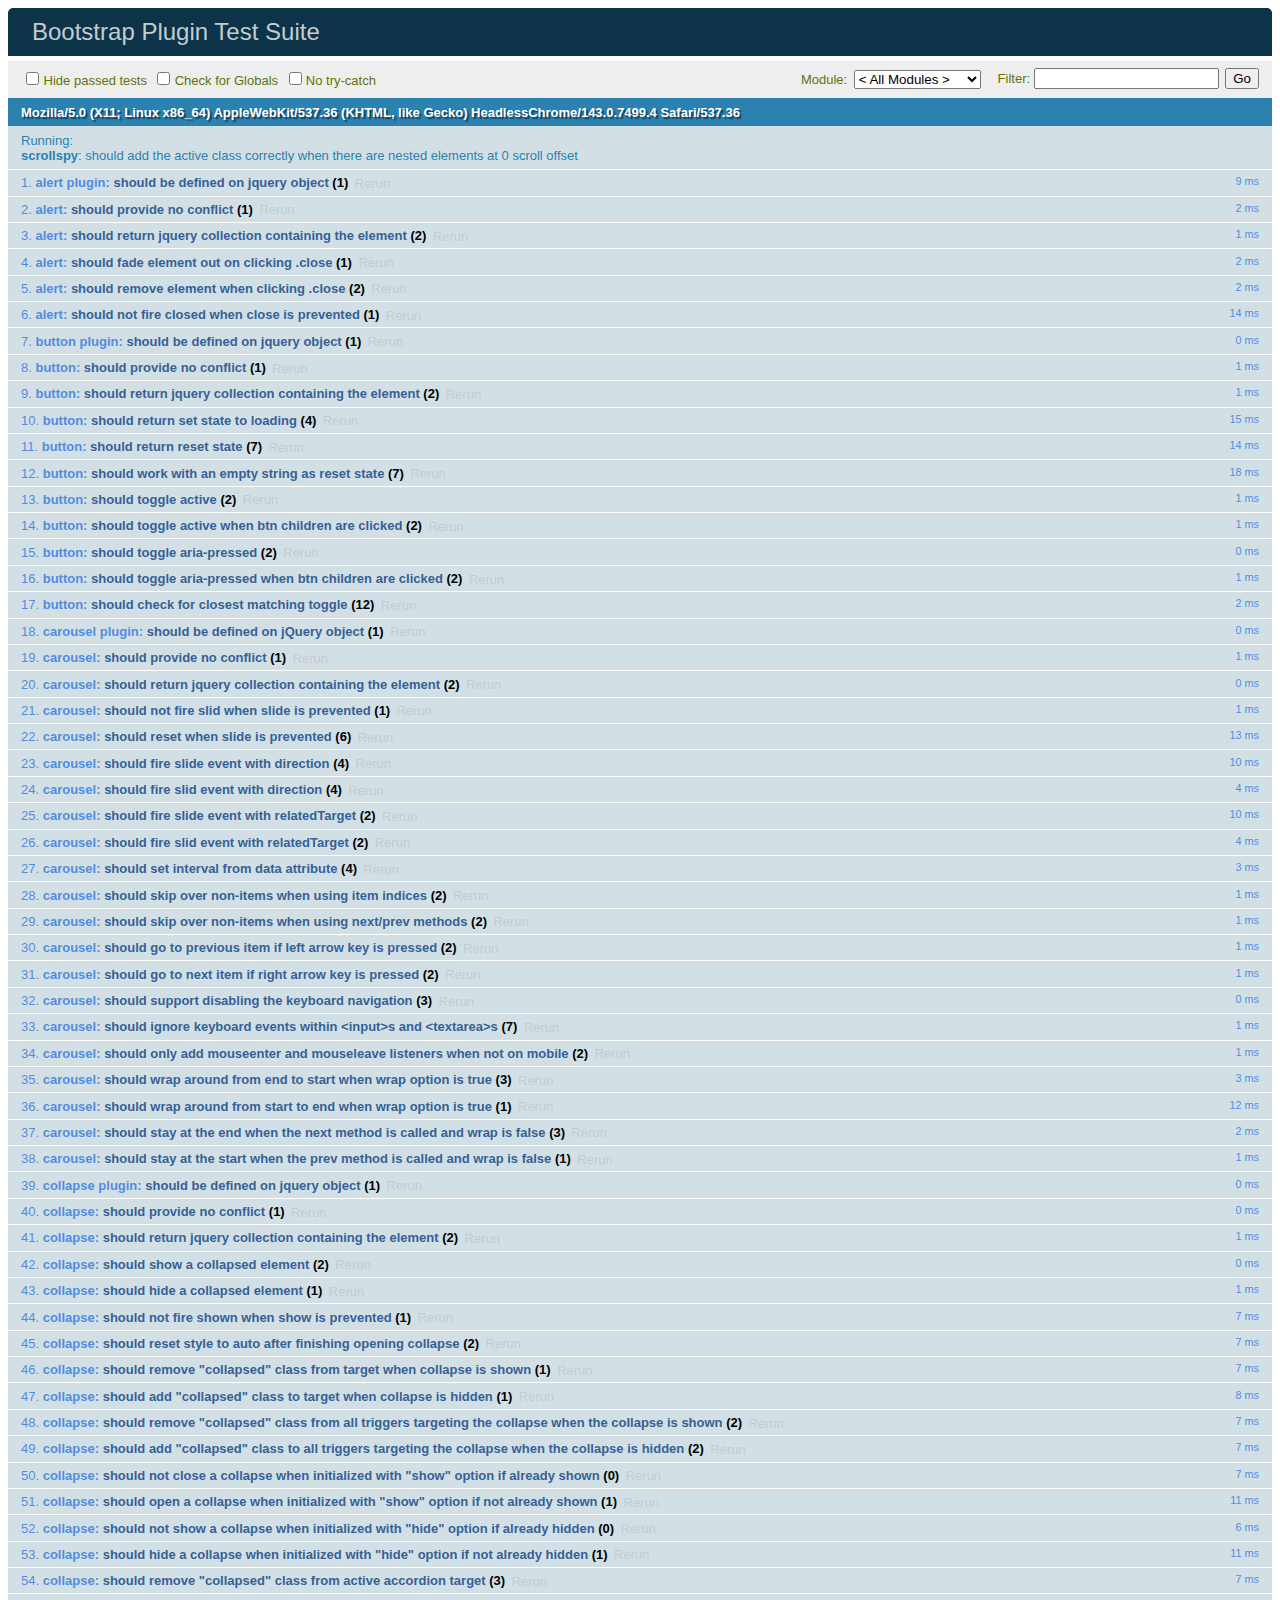
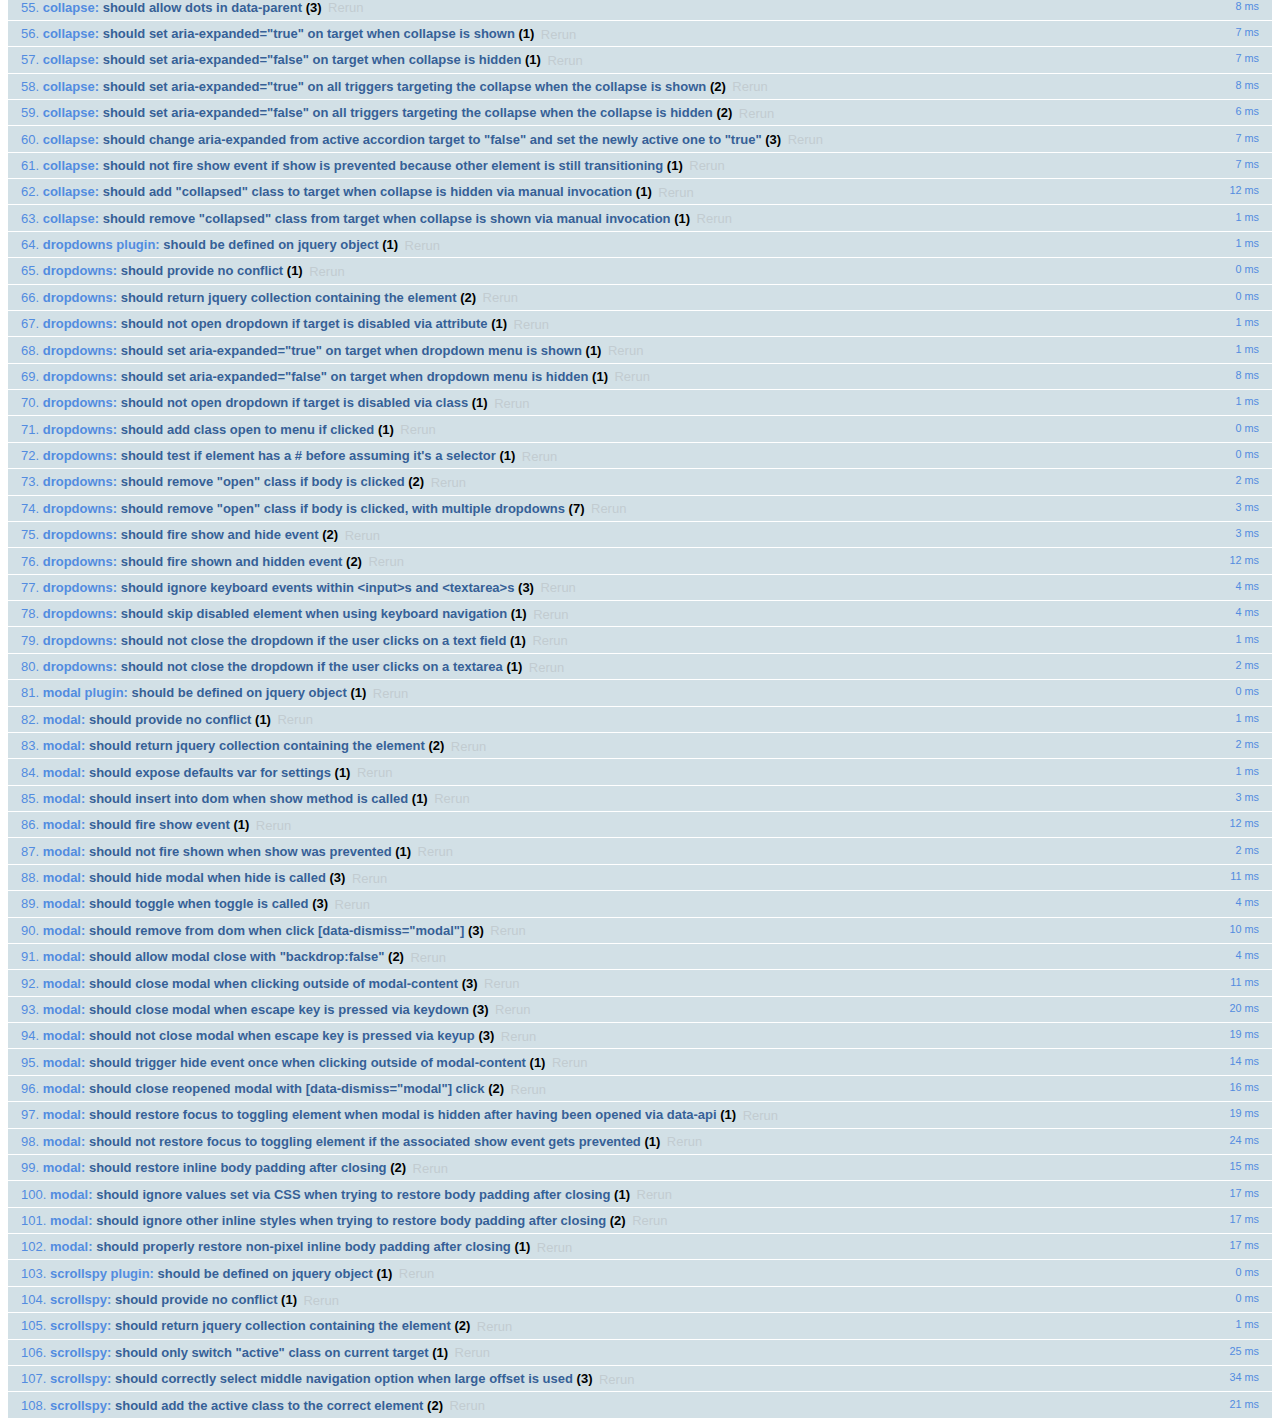
<file: bootstrap-3.3.5/js/tests/index.html>
<!DOCTYPE html>
<html>
  <head>
    <meta charset="utf-8">
    <title>Bootstrap Plugin Test Suite</title>
    <meta name="viewport" content="width=device-width, initial-scale=1">

    <!-- jQuery -->
    <script src="vendor/jquery.min.js"></script>
    <script>
      // Disable jQuery event aliases to ensure we don't accidentally use any of them
      (function () {
        var eventAliases = [
          'blur',
          'focus',
          'focusin',
          'focusout',
          'load',
          'resize',
          'scroll',
          'unload',
          'click',
          'dblclick',
          'mousedown',
          'mouseup',
          'mousemove',
          'mouseover',
          'mouseout',
          'mouseenter',
          'mouseleave',
          'change',
          'select',
          'submit',
          'keydown',
          'keypress',
          'keyup',
          'error',
          'contextmenu',
          'hover',
          'bind',
          'unbind',
          'delegate',
          'undelegate'
        ]
        for (var i = 0; i < eventAliases.length; i++) {
          $.fn[eventAliases[i]] = undefined
        }
      })()
    </script>

    <!-- QUnit -->
    <link rel="stylesheet" href="vendor/qunit.css" media="screen">
    <script src="vendor/qunit.js"></script>
    <script>
      // See https://github.com/axemclion/grunt-saucelabs#test-result-details-with-qunit
      var log = []
      // Require assert.expect in each test.
      QUnit.config.requireExpects = true
      QUnit.done(function (testResults) {
        var tests = []
        for (var i = 0, len = log.length; i < len; i++) {
          var details = log[i]
          tests.push({
            name: details.name,
            result: details.result,
            expected: details.expected,
            actual: details.actual,
            source: details.source
          })
        }
        testResults.tests = tests

        window.global_test_results = testResults
      })

      QUnit.testStart(function (testDetails) {
        $(window).scrollTop(0)
        QUnit.log(function (details) {
          if (!details.result) {
            details.name = testDetails.name
            log.push(details)
          }
        })
      })

      // Cleanup
      QUnit.testDone(function () {
        $('#qunit-fixture').empty()
        $('#modal-test, .modal-backdrop').remove()
      })

      // Display fixture on-screen on iOS to avoid false positives
      if (/iPhone|iPad|iPod/.test(navigator.userAgent)) {
        QUnit.begin(function() {
          $('#qunit-fixture').css({ top: 0, left: 0 })
        })

        QUnit.done(function () {
          $('#qunit-fixture').css({ top: '', left: '' })
        })
      }

      // Disable deprecated global QUnit method aliases in preparation for QUnit v2
      (function () {
        var methodNames = [
          'async',
          'asyncTest',
          'deepEqual',
          'equal',
          'expect',
          'module',
          'notDeepEqual',
          'notEqual',
          'notPropEqual',
          'notStrictEqual',
          'ok',
          'propEqual',
          'push',
          'start',
          'stop',
          'strictEqual',
          'test',
          'throws'
        ];
        for (var i = 0; i < methodNames.length; i++) {
          var methodName = methodNames[i];
          window[methodName] = undefined;
        }
      })();
    </script>

    <!-- Plugin sources -->
    <script>$.support.transition = false</script>
    <script src="../../js/alert.js"></script>
    <script src="../../js/button.js"></script>
    <script src="../../js/carousel.js"></script>
    <script src="../../js/collapse.js"></script>
    <script src="../../js/dropdown.js"></script>
    <script src="../../js/modal.js"></script>
    <script src="../../js/scrollspy.js"></script>
    <script src="../../js/tab.js"></script>
    <script src="../../js/tooltip.js"></script>
    <script src="../../js/popover.js"></script>
    <script src="../../js/affix.js"></script>

    <!-- Unit tests -->
    <script src="unit/alert.js"></script>
    <script src="unit/button.js"></script>
    <script src="unit/carousel.js"></script>
    <script src="unit/collapse.js"></script>
    <script src="unit/dropdown.js"></script>
    <script src="unit/modal.js"></script>
    <script src="unit/scrollspy.js"></script>
    <script src="unit/tab.js"></script>
    <script src="unit/tooltip.js"></script>
    <script src="unit/popover.js"></script>
    <script src="unit/affix.js"></script>

  </head>
  <body>
    <div id="qunit-container">
      <div id="qunit"></div>
      <div id="qunit-fixture"></div>
    </div>
  </body>
</html>
</file>
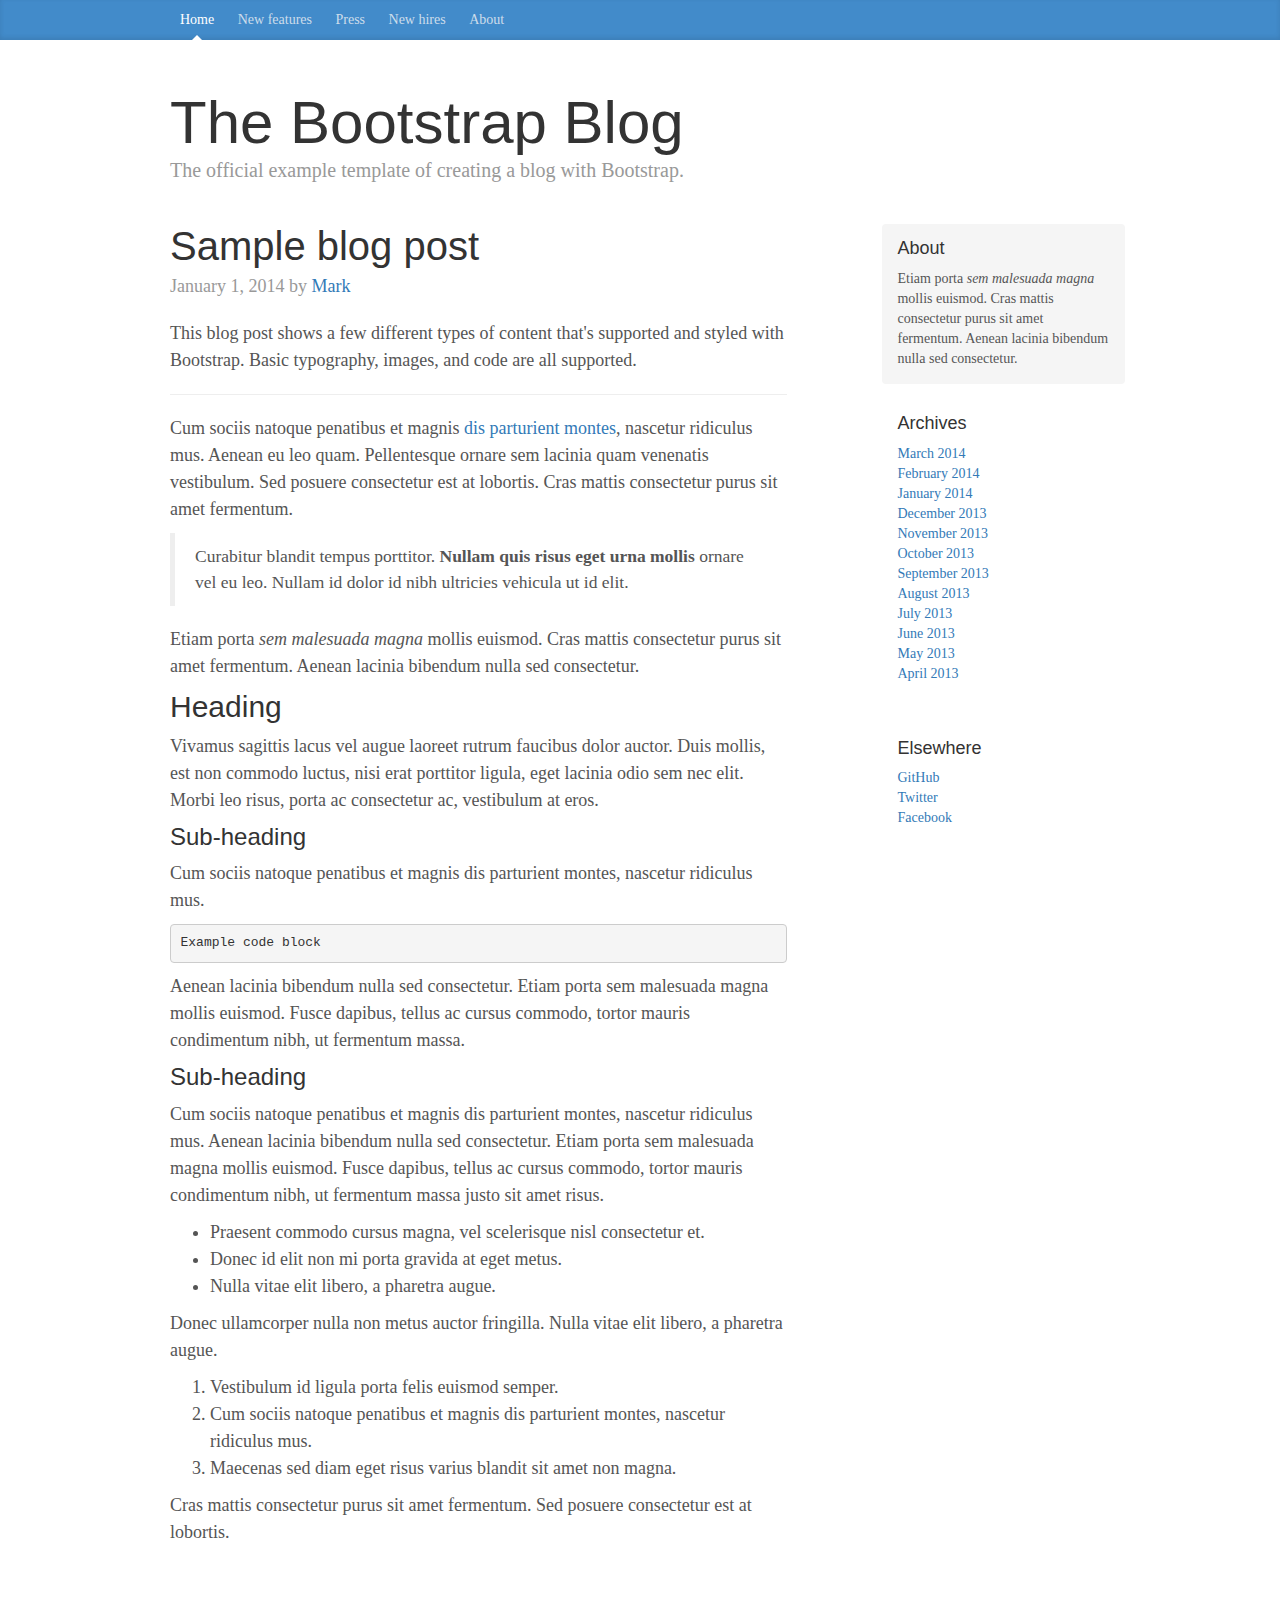
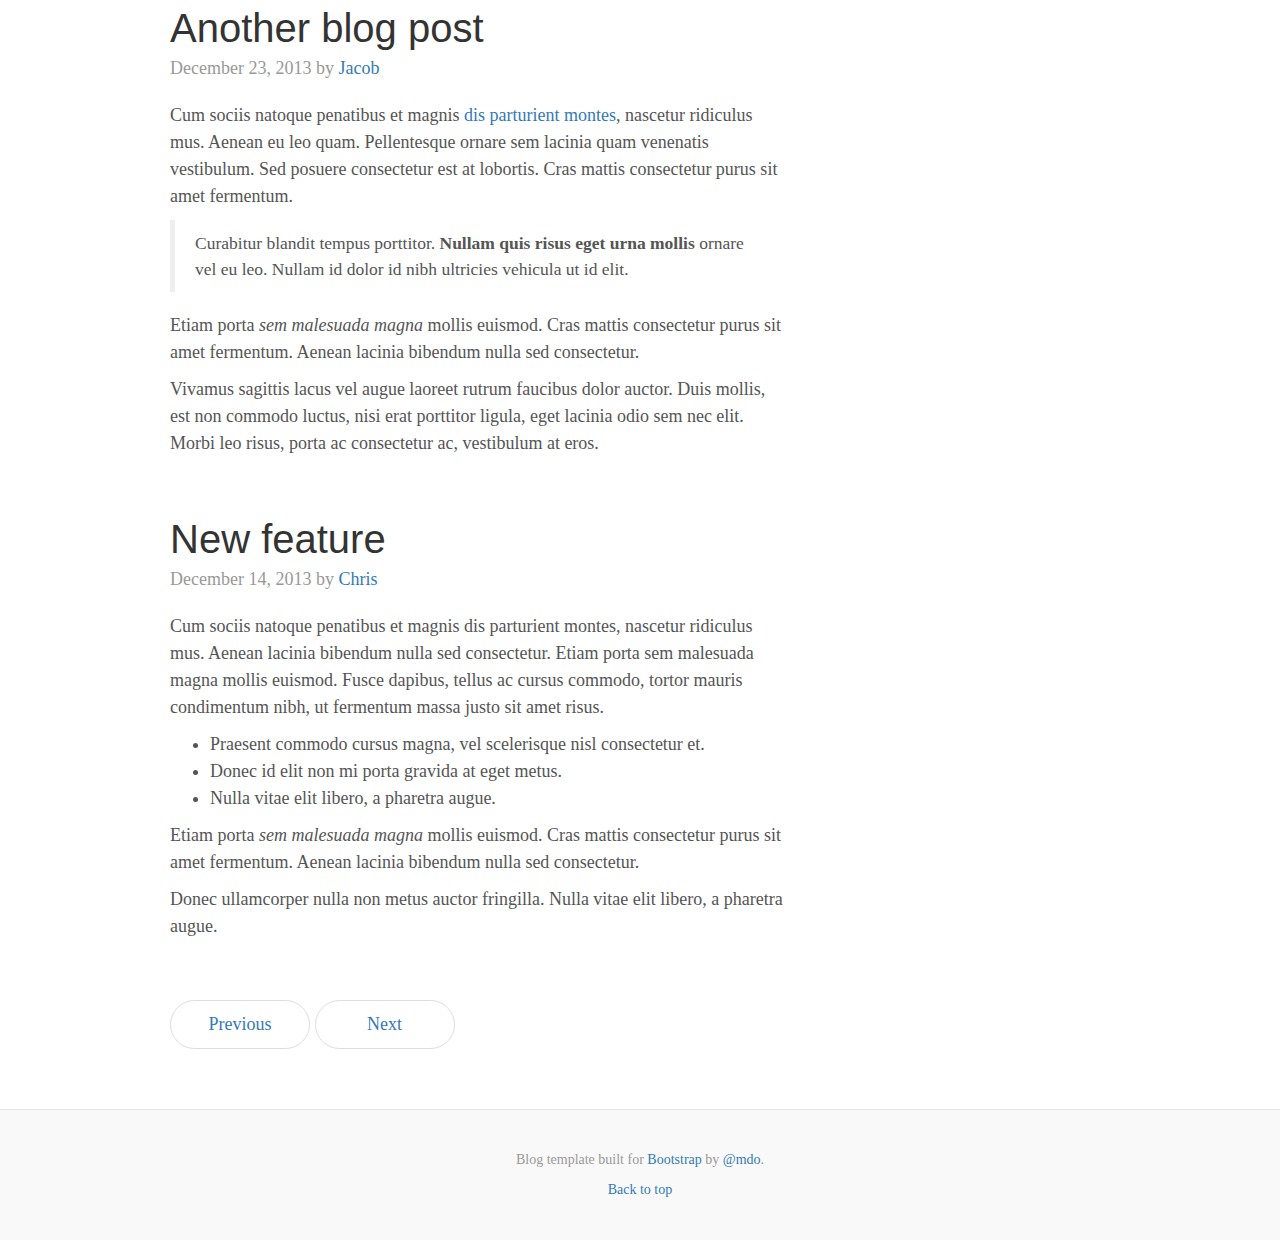
<file: bootstrap-3.3.5/docs/examples/blog/index.html>
<!DOCTYPE html>
<html lang="en">
  <head>
    <meta charset="utf-8">
    <meta http-equiv="X-UA-Compatible" content="IE=edge">
    <meta name="viewport" content="width=device-width, initial-scale=1">
    <!-- The above 3 meta tags *must* come first in the head; any other head content must come *after* these tags -->
    <meta name="description" content="">
    <meta name="author" content="">
    <link rel="icon" href="../../favicon.ico">

    <title>Blog Template for Bootstrap</title>

    <!-- Bootstrap core CSS -->
    <link href="../../dist/css/bootstrap.min.css" rel="stylesheet">

    <!-- Custom styles for this template -->
    <link href="blog.css" rel="stylesheet">

    <!-- Just for debugging purposes. Don't actually copy these 2 lines! -->
    <!--[if lt IE 9]><script src="../../assets/js/ie8-responsive-file-warning.js"></script><![endif]-->
    <script src="../../assets/js/ie-emulation-modes-warning.js"></script>

    <!-- HTML5 shim and Respond.js for IE8 support of HTML5 elements and media queries -->
    <!--[if lt IE 9]>
      <script src="https://oss.maxcdn.com/html5shiv/3.7.2/html5shiv.min.js"></script>
      <script src="https://oss.maxcdn.com/respond/1.4.2/respond.min.js"></script>
    <![endif]-->
  </head>

  <body>

    <div class="blog-masthead">
      <div class="container">
        <nav class="blog-nav">
          <a class="blog-nav-item active" href="#">Home</a>
          <a class="blog-nav-item" href="#">New features</a>
          <a class="blog-nav-item" href="#">Press</a>
          <a class="blog-nav-item" href="#">New hires</a>
          <a class="blog-nav-item" href="#">About</a>
        </nav>
      </div>
    </div>

    <div class="container">

      <div class="blog-header">
        <h1 class="blog-title">The Bootstrap Blog</h1>
        <p class="lead blog-description">The official example template of creating a blog with Bootstrap.</p>
      </div>

      <div class="row">

        <div class="col-sm-8 blog-main">

          <div class="blog-post">
            <h2 class="blog-post-title">Sample blog post</h2>
            <p class="blog-post-meta">January 1, 2014 by <a href="#">Mark</a></p>

            <p>This blog post shows a few different types of content that's supported and styled with Bootstrap. Basic typography, images, and code are all supported.</p>
            <hr>
            <p>Cum sociis natoque penatibus et magnis <a href="#">dis parturient montes</a>, nascetur ridiculus mus. Aenean eu leo quam. Pellentesque ornare sem lacinia quam venenatis vestibulum. Sed posuere consectetur est at lobortis. Cras mattis consectetur purus sit amet fermentum.</p>
            <blockquote>
              <p>Curabitur blandit tempus porttitor. <strong>Nullam quis risus eget urna mollis</strong> ornare vel eu leo. Nullam id dolor id nibh ultricies vehicula ut id elit.</p>
            </blockquote>
            <p>Etiam porta <em>sem malesuada magna</em> mollis euismod. Cras mattis consectetur purus sit amet fermentum. Aenean lacinia bibendum nulla sed consectetur.</p>
            <h2>Heading</h2>
            <p>Vivamus sagittis lacus vel augue laoreet rutrum faucibus dolor auctor. Duis mollis, est non commodo luctus, nisi erat porttitor ligula, eget lacinia odio sem nec elit. Morbi leo risus, porta ac consectetur ac, vestibulum at eros.</p>
            <h3>Sub-heading</h3>
            <p>Cum sociis natoque penatibus et magnis dis parturient montes, nascetur ridiculus mus.</p>
            <pre><code>Example code block</code></pre>
            <p>Aenean lacinia bibendum nulla sed consectetur. Etiam porta sem malesuada magna mollis euismod. Fusce dapibus, tellus ac cursus commodo, tortor mauris condimentum nibh, ut fermentum massa.</p>
            <h3>Sub-heading</h3>
            <p>Cum sociis natoque penatibus et magnis dis parturient montes, nascetur ridiculus mus. Aenean lacinia bibendum nulla sed consectetur. Etiam porta sem malesuada magna mollis euismod. Fusce dapibus, tellus ac cursus commodo, tortor mauris condimentum nibh, ut fermentum massa justo sit amet risus.</p>
            <ul>
              <li>Praesent commodo cursus magna, vel scelerisque nisl consectetur et.</li>
              <li>Donec id elit non mi porta gravida at eget metus.</li>
              <li>Nulla vitae elit libero, a pharetra augue.</li>
            </ul>
            <p>Donec ullamcorper nulla non metus auctor fringilla. Nulla vitae elit libero, a pharetra augue.</p>
            <ol>
              <li>Vestibulum id ligula porta felis euismod semper.</li>
              <li>Cum sociis natoque penatibus et magnis dis parturient montes, nascetur ridiculus mus.</li>
              <li>Maecenas sed diam eget risus varius blandit sit amet non magna.</li>
            </ol>
            <p>Cras mattis consectetur purus sit amet fermentum. Sed posuere consectetur est at lobortis.</p>
          </div><!-- /.blog-post -->

          <div class="blog-post">
            <h2 class="blog-post-title">Another blog post</h2>
            <p class="blog-post-meta">December 23, 2013 by <a href="#">Jacob</a></p>

            <p>Cum sociis natoque penatibus et magnis <a href="#">dis parturient montes</a>, nascetur ridiculus mus. Aenean eu leo quam. Pellentesque ornare sem lacinia quam venenatis vestibulum. Sed posuere consectetur est at lobortis. Cras mattis consectetur purus sit amet fermentum.</p>
            <blockquote>
              <p>Curabitur blandit tempus porttitor. <strong>Nullam quis risus eget urna mollis</strong> ornare vel eu leo. Nullam id dolor id nibh ultricies vehicula ut id elit.</p>
            </blockquote>
            <p>Etiam porta <em>sem malesuada magna</em> mollis euismod. Cras mattis consectetur purus sit amet fermentum. Aenean lacinia bibendum nulla sed consectetur.</p>
            <p>Vivamus sagittis lacus vel augue laoreet rutrum faucibus dolor auctor. Duis mollis, est non commodo luctus, nisi erat porttitor ligula, eget lacinia odio sem nec elit. Morbi leo risus, porta ac consectetur ac, vestibulum at eros.</p>
          </div><!-- /.blog-post -->

          <div class="blog-post">
            <h2 class="blog-post-title">New feature</h2>
            <p class="blog-post-meta">December 14, 2013 by <a href="#">Chris</a></p>

            <p>Cum sociis natoque penatibus et magnis dis parturient montes, nascetur ridiculus mus. Aenean lacinia bibendum nulla sed consectetur. Etiam porta sem malesuada magna mollis euismod. Fusce dapibus, tellus ac cursus commodo, tortor mauris condimentum nibh, ut fermentum massa justo sit amet risus.</p>
            <ul>
              <li>Praesent commodo cursus magna, vel scelerisque nisl consectetur et.</li>
              <li>Donec id elit non mi porta gravida at eget metus.</li>
              <li>Nulla vitae elit libero, a pharetra augue.</li>
            </ul>
            <p>Etiam porta <em>sem malesuada magna</em> mollis euismod. Cras mattis consectetur purus sit amet fermentum. Aenean lacinia bibendum nulla sed consectetur.</p>
            <p>Donec ullamcorper nulla non metus auctor fringilla. Nulla vitae elit libero, a pharetra augue.</p>
          </div><!-- /.blog-post -->

          <nav>
            <ul class="pager">
              <li><a href="#">Previous</a></li>
              <li><a href="#">Next</a></li>
            </ul>
          </nav>

        </div><!-- /.blog-main -->

        <div class="col-sm-3 col-sm-offset-1 blog-sidebar">
          <div class="sidebar-module sidebar-module-inset">
            <h4>About</h4>
            <p>Etiam porta <em>sem malesuada magna</em> mollis euismod. Cras mattis consectetur purus sit amet fermentum. Aenean lacinia bibendum nulla sed consectetur.</p>
          </div>
          <div class="sidebar-module">
            <h4>Archives</h4>
            <ol class="list-unstyled">
              <li><a href="#">March 2014</a></li>
              <li><a href="#">February 2014</a></li>
              <li><a href="#">January 2014</a></li>
              <li><a href="#">December 2013</a></li>
              <li><a href="#">November 2013</a></li>
              <li><a href="#">October 2013</a></li>
              <li><a href="#">September 2013</a></li>
              <li><a href="#">August 2013</a></li>
              <li><a href="#">July 2013</a></li>
              <li><a href="#">June 2013</a></li>
              <li><a href="#">May 2013</a></li>
              <li><a href="#">April 2013</a></li>
            </ol>
          </div>
          <div class="sidebar-module">
            <h4>Elsewhere</h4>
            <ol class="list-unstyled">
              <li><a href="#">GitHub</a></li>
              <li><a href="#">Twitter</a></li>
              <li><a href="#">Facebook</a></li>
            </ol>
          </div>
        </div><!-- /.blog-sidebar -->

      </div><!-- /.row -->

    </div><!-- /.container -->

    <footer class="blog-footer">
      <p>Blog template built for <a href="http://getbootstrap.com">Bootstrap</a> by <a href="https://twitter.com/mdo">@mdo</a>.</p>
      <p>
        <a href="#">Back to top</a>
      </p>
    </footer>


    <!-- Bootstrap core JavaScript
    ================================================== -->
    <!-- Placed at the end of the document so the pages load faster -->
    <script src="https://ajax.googleapis.com/ajax/libs/jquery/1.11.3/jquery.min.js"></script>
    <script src="../../dist/js/bootstrap.min.js"></script>
    <!-- IE10 viewport hack for Surface/desktop Windows 8 bug -->
    <script src="../../assets/js/ie10-viewport-bug-workaround.js"></script>
  </body>
</html>
</file>
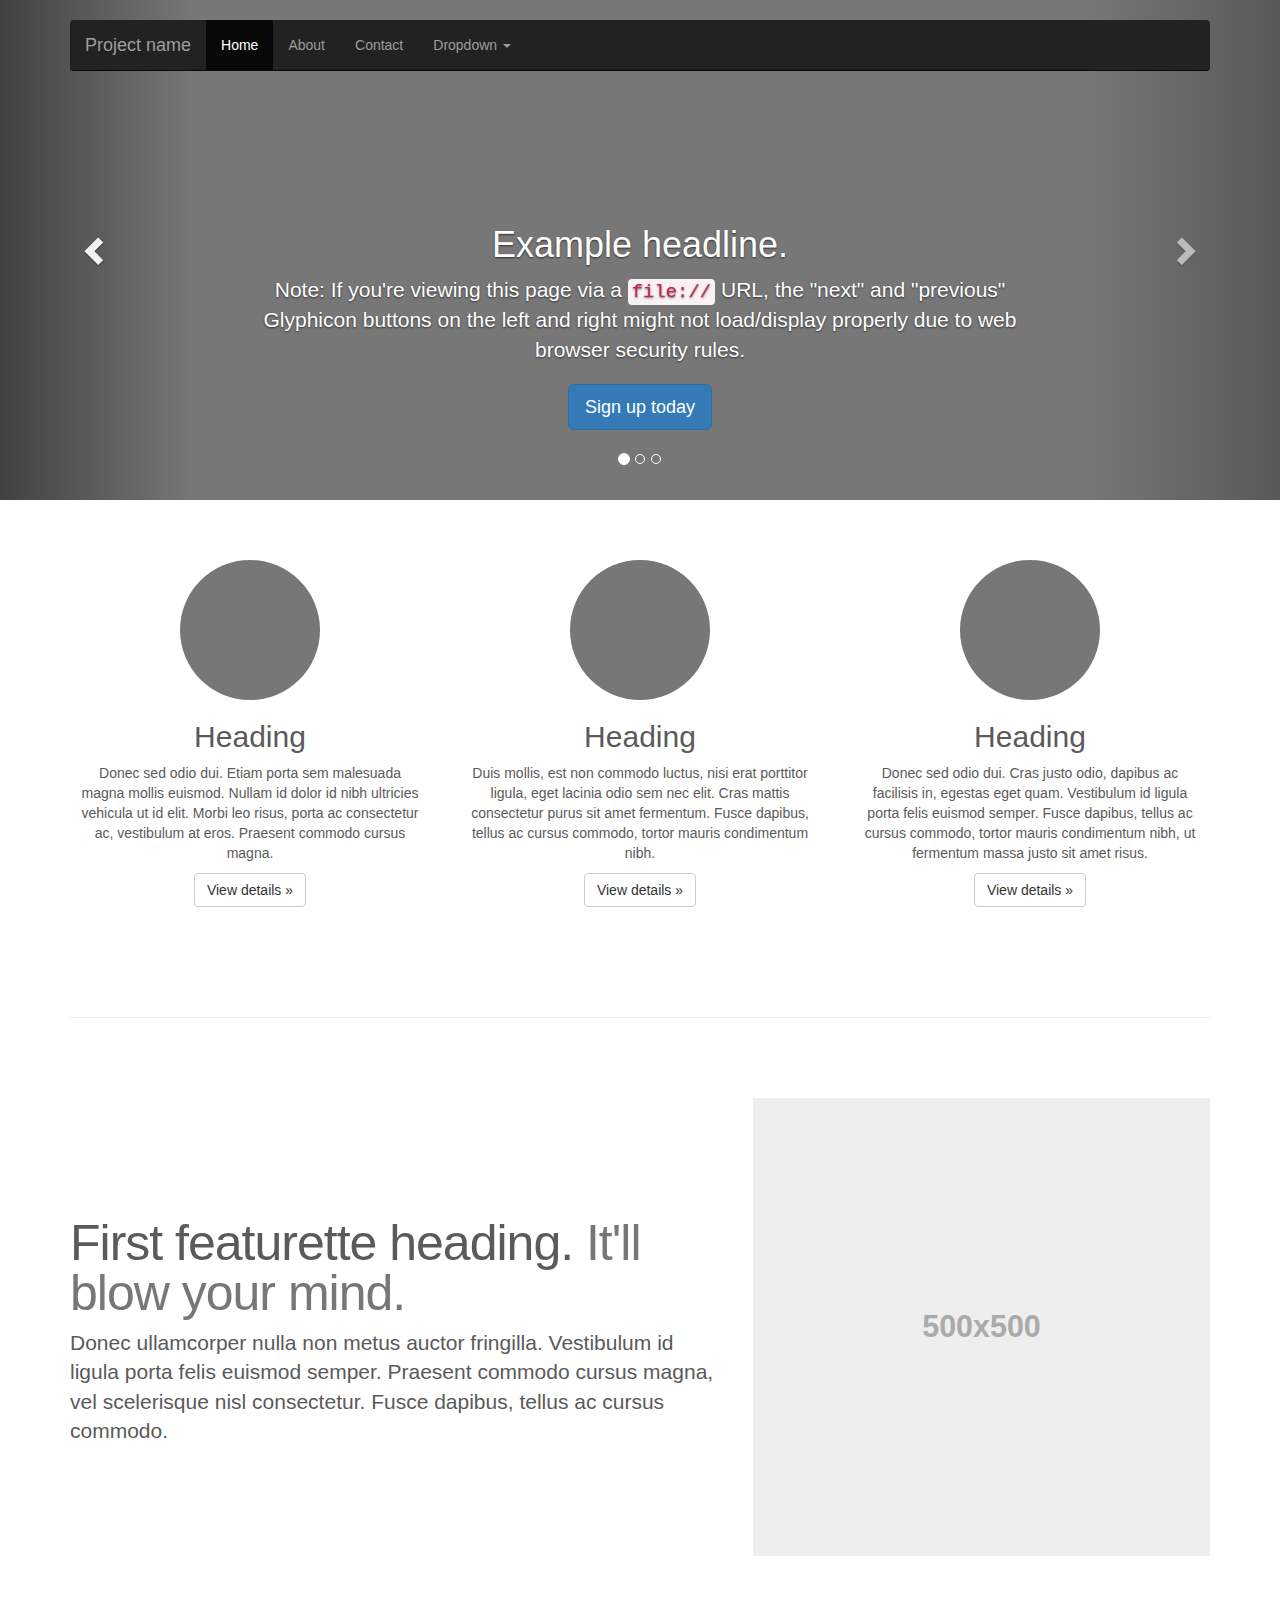
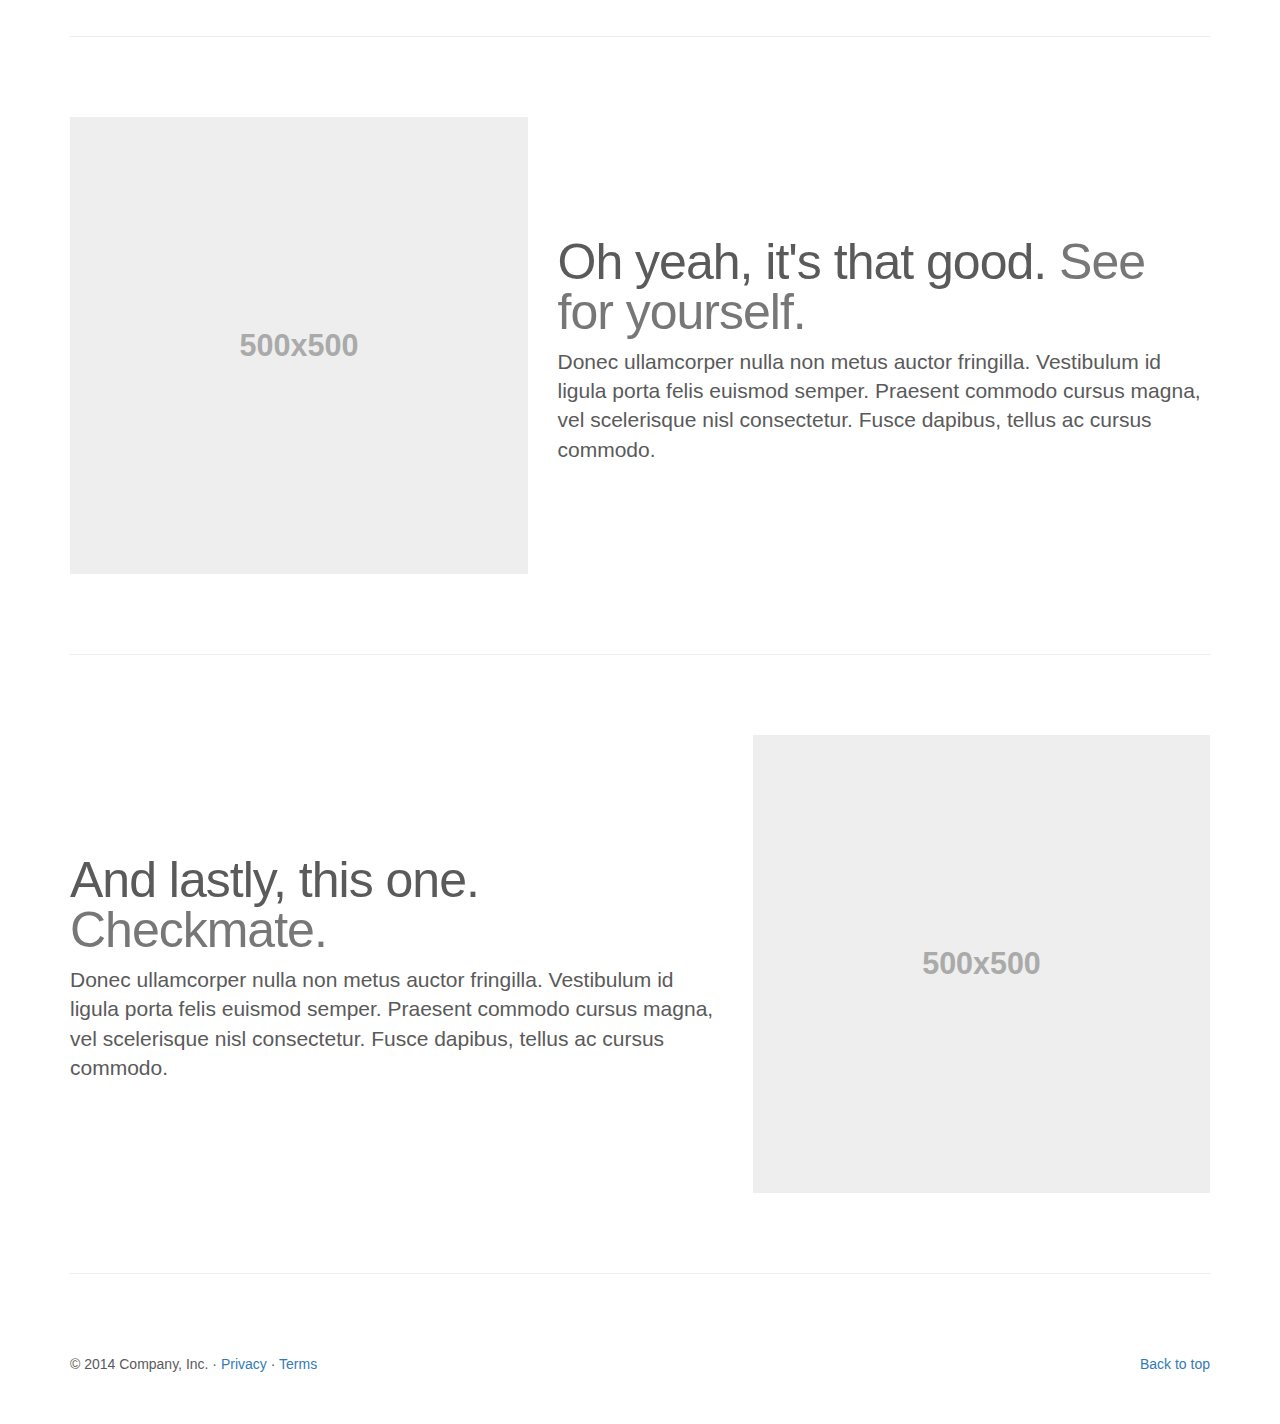
<file: bootstrap-3.3.5/docs/examples/carousel/index.html>
<!DOCTYPE html>
<html lang="en">
  <head>
    <meta charset="utf-8">
    <meta http-equiv="X-UA-Compatible" content="IE=edge">
    <meta name="viewport" content="width=device-width, initial-scale=1">
    <!-- The above 3 meta tags *must* come first in the head; any other head content must come *after* these tags -->
    <meta name="description" content="">
    <meta name="author" content="">
    <link rel="icon" href="../../favicon.ico">

    <title>Carousel Template for Bootstrap</title>

    <!-- Bootstrap core CSS -->
    <link href="../../dist/css/bootstrap.min.css" rel="stylesheet">

    <!-- Just for debugging purposes. Don't actually copy these 2 lines! -->
    <!--[if lt IE 9]><script src="../../assets/js/ie8-responsive-file-warning.js"></script><![endif]-->
    <script src="../../assets/js/ie-emulation-modes-warning.js"></script>

    <!-- HTML5 shim and Respond.js for IE8 support of HTML5 elements and media queries -->
    <!--[if lt IE 9]>
      <script src="https://oss.maxcdn.com/html5shiv/3.7.2/html5shiv.min.js"></script>
      <script src="https://oss.maxcdn.com/respond/1.4.2/respond.min.js"></script>
    <![endif]-->

    <!-- Custom styles for this template -->
    <link href="carousel.css" rel="stylesheet">
  </head>
<!-- NAVBAR
================================================== -->
  <body>
    <div class="navbar-wrapper">
      <div class="container">

        <nav class="navbar navbar-inverse navbar-static-top">
          <div class="container">
            <div class="navbar-header">
              <button type="button" class="navbar-toggle collapsed" data-toggle="collapse" data-target="#navbar" aria-expanded="false" aria-controls="navbar">
                <span class="sr-only">Toggle navigation</span>
                <span class="icon-bar"></span>
                <span class="icon-bar"></span>
                <span class="icon-bar"></span>
              </button>
              <a class="navbar-brand" href="#">Project name</a>
            </div>
            <div id="navbar" class="navbar-collapse collapse">
              <ul class="nav navbar-nav">
                <li class="active"><a href="#">Home</a></li>
                <li><a href="#about">About</a></li>
                <li><a href="#contact">Contact</a></li>
                <li class="dropdown">
                  <a href="#" class="dropdown-toggle" data-toggle="dropdown" role="button" aria-haspopup="true" aria-expanded="false">Dropdown <span class="caret"></span></a>
                  <ul class="dropdown-menu">
                    <li><a href="#">Action</a></li>
                    <li><a href="#">Another action</a></li>
                    <li><a href="#">Something else here</a></li>
                    <li role="separator" class="divider"></li>
                    <li class="dropdown-header">Nav header</li>
                    <li><a href="#">Separated link</a></li>
                    <li><a href="#">One more separated link</a></li>
                  </ul>
                </li>
              </ul>
            </div>
          </div>
        </nav>

      </div>
    </div>


    <!-- Carousel
    ================================================== -->
    <div id="myCarousel" class="carousel slide" data-ride="carousel">
      <!-- Indicators -->
      <ol class="carousel-indicators">
        <li data-target="#myCarousel" data-slide-to="0" class="active"></li>
        <li data-target="#myCarousel" data-slide-to="1"></li>
        <li data-target="#myCarousel" data-slide-to="2"></li>
      </ol>
      <div class="carousel-inner" role="listbox">
        <div class="item active">
          <img class="first-slide" src="[data-uri]" alt="First slide">
          <div class="container">
            <div class="carousel-caption">
              <h1>Example headline.</h1>
              <p>Note: If you're viewing this page via a <code>file://</code> URL, the "next" and "previous" Glyphicon buttons on the left and right might not load/display properly due to web browser security rules.</p>
              <p><a class="btn btn-lg btn-primary" href="#" role="button">Sign up today</a></p>
            </div>
          </div>
        </div>
        <div class="item">
          <img class="second-slide" src="[data-uri]" alt="Second slide">
          <div class="container">
            <div class="carousel-caption">
              <h1>Another example headline.</h1>
              <p>Cras justo odio, dapibus ac facilisis in, egestas eget quam. Donec id elit non mi porta gravida at eget metus. Nullam id dolor id nibh ultricies vehicula ut id elit.</p>
              <p><a class="btn btn-lg btn-primary" href="#" role="button">Learn more</a></p>
            </div>
          </div>
        </div>
        <div class="item">
          <img class="third-slide" src="[data-uri]" alt="Third slide">
          <div class="container">
            <div class="carousel-caption">
              <h1>One more for good measure.</h1>
              <p>Cras justo odio, dapibus ac facilisis in, egestas eget quam. Donec id elit non mi porta gravida at eget metus. Nullam id dolor id nibh ultricies vehicula ut id elit.</p>
              <p><a class="btn btn-lg btn-primary" href="#" role="button">Browse gallery</a></p>
            </div>
          </div>
        </div>
      </div>
      <a class="left carousel-control" href="#myCarousel" role="button" data-slide="prev">
        <span class="glyphicon glyphicon-chevron-left" aria-hidden="true"></span>
        <span class="sr-only">Previous</span>
      </a>
      <a class="right carousel-control" href="#myCarousel" role="button" data-slide="next">
        <span class="glyphicon glyphicon-chevron-right" aria-hidden="true"></span>
        <span class="sr-only">Next</span>
      </a>
    </div><!-- /.carousel -->


    <!-- Marketing messaging and featurettes
    ================================================== -->
    <!-- Wrap the rest of the page in another container to center all the content. -->

    <div class="container marketing">

      <!-- Three columns of text below the carousel -->
      <div class="row">
        <div class="col-lg-4">
          <img class="img-circle" src="[data-uri]" alt="Generic placeholder image" width="140" height="140">
          <h2>Heading</h2>
          <p>Donec sed odio dui. Etiam porta sem malesuada magna mollis euismod. Nullam id dolor id nibh ultricies vehicula ut id elit. Morbi leo risus, porta ac consectetur ac, vestibulum at eros. Praesent commodo cursus magna.</p>
          <p><a class="btn btn-default" href="#" role="button">View details &raquo;</a></p>
        </div><!-- /.col-lg-4 -->
        <div class="col-lg-4">
          <img class="img-circle" src="[data-uri]" alt="Generic placeholder image" width="140" height="140">
          <h2>Heading</h2>
          <p>Duis mollis, est non commodo luctus, nisi erat porttitor ligula, eget lacinia odio sem nec elit. Cras mattis consectetur purus sit amet fermentum. Fusce dapibus, tellus ac cursus commodo, tortor mauris condimentum nibh.</p>
          <p><a class="btn btn-default" href="#" role="button">View details &raquo;</a></p>
        </div><!-- /.col-lg-4 -->
        <div class="col-lg-4">
          <img class="img-circle" src="[data-uri]" alt="Generic placeholder image" width="140" height="140">
          <h2>Heading</h2>
          <p>Donec sed odio dui. Cras justo odio, dapibus ac facilisis in, egestas eget quam. Vestibulum id ligula porta felis euismod semper. Fusce dapibus, tellus ac cursus commodo, tortor mauris condimentum nibh, ut fermentum massa justo sit amet risus.</p>
          <p><a class="btn btn-default" href="#" role="button">View details &raquo;</a></p>
        </div><!-- /.col-lg-4 -->
      </div><!-- /.row -->


      <!-- START THE FEATURETTES -->

      <hr class="featurette-divider">

      <div class="row featurette">
        <div class="col-md-7">
          <h2 class="featurette-heading">First featurette heading. <span class="text-muted">It'll blow your mind.</span></h2>
          <p class="lead">Donec ullamcorper nulla non metus auctor fringilla. Vestibulum id ligula porta felis euismod semper. Praesent commodo cursus magna, vel scelerisque nisl consectetur. Fusce dapibus, tellus ac cursus commodo.</p>
        </div>
        <div class="col-md-5">
          <img class="featurette-image img-responsive center-block" data-src="holder.js/500x500/auto" alt="Generic placeholder image">
        </div>
      </div>

      <hr class="featurette-divider">

      <div class="row featurette">
        <div class="col-md-7 col-md-push-5">
          <h2 class="featurette-heading">Oh yeah, it's that good. <span class="text-muted">See for yourself.</span></h2>
          <p class="lead">Donec ullamcorper nulla non metus auctor fringilla. Vestibulum id ligula porta felis euismod semper. Praesent commodo cursus magna, vel scelerisque nisl consectetur. Fusce dapibus, tellus ac cursus commodo.</p>
        </div>
        <div class="col-md-5 col-md-pull-7">
          <img class="featurette-image img-responsive center-block" data-src="holder.js/500x500/auto" alt="Generic placeholder image">
        </div>
      </div>

      <hr class="featurette-divider">

      <div class="row featurette">
        <div class="col-md-7">
          <h2 class="featurette-heading">And lastly, this one. <span class="text-muted">Checkmate.</span></h2>
          <p class="lead">Donec ullamcorper nulla non metus auctor fringilla. Vestibulum id ligula porta felis euismod semper. Praesent commodo cursus magna, vel scelerisque nisl consectetur. Fusce dapibus, tellus ac cursus commodo.</p>
        </div>
        <div class="col-md-5">
          <img class="featurette-image img-responsive center-block" data-src="holder.js/500x500/auto" alt="Generic placeholder image">
        </div>
      </div>

      <hr class="featurette-divider">

      <!-- /END THE FEATURETTES -->


      <!-- FOOTER -->
      <footer>
        <p class="pull-right"><a href="#">Back to top</a></p>
        <p>&copy; 2014 Company, Inc. &middot; <a href="#">Privacy</a> &middot; <a href="#">Terms</a></p>
      </footer>

    </div><!-- /.container -->


    <!-- Bootstrap core JavaScript
    ================================================== -->
    <!-- Placed at the end of the document so the pages load faster -->
    <script src="https://ajax.googleapis.com/ajax/libs/jquery/1.11.3/jquery.min.js"></script>
    <script src="../../dist/js/bootstrap.min.js"></script>
    <!-- Just to make our placeholder images work. Don't actually copy the next line! -->
    <script src="../../assets/js/vendor/holder.min.js"></script>
    <!-- IE10 viewport hack for Surface/desktop Windows 8 bug -->
    <script src="../../assets/js/ie10-viewport-bug-workaround.js"></script>
  </body>
</html>
</file>
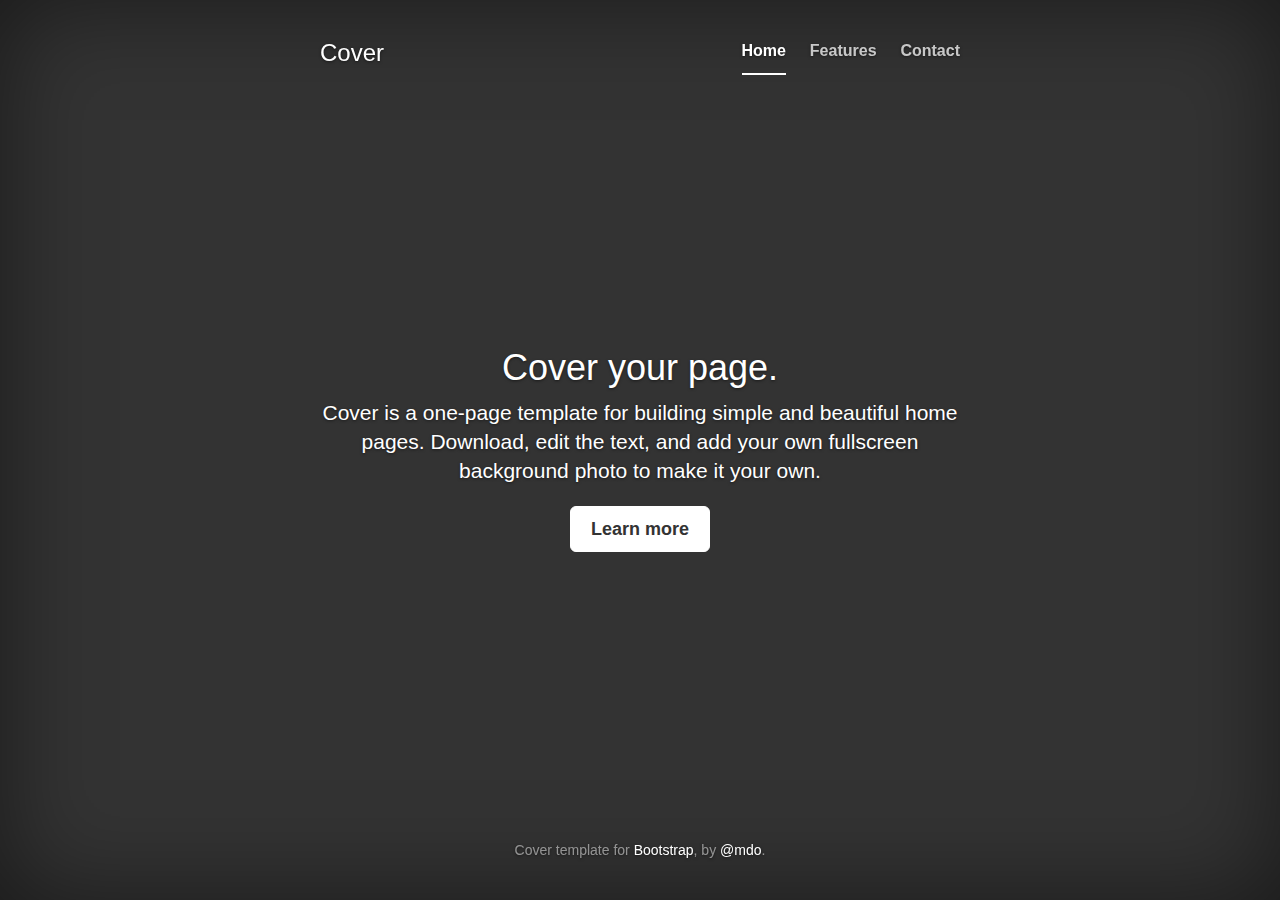
<file: bootstrap-3.3.5/docs/examples/cover/index.html>
<!DOCTYPE html>
<html lang="en">
  <head>
    <meta charset="utf-8">
    <meta http-equiv="X-UA-Compatible" content="IE=edge">
    <meta name="viewport" content="width=device-width, initial-scale=1">
    <!-- The above 3 meta tags *must* come first in the head; any other head content must come *after* these tags -->
    <meta name="description" content="">
    <meta name="author" content="">
    <link rel="icon" href="../../favicon.ico">

    <title>Cover Template for Bootstrap</title>

    <!-- Bootstrap core CSS -->
    <link href="../../dist/css/bootstrap.min.css" rel="stylesheet">

    <!-- Custom styles for this template -->
    <link href="cover.css" rel="stylesheet">

    <!-- Just for debugging purposes. Don't actually copy these 2 lines! -->
    <!--[if lt IE 9]><script src="../../assets/js/ie8-responsive-file-warning.js"></script><![endif]-->
    <script src="../../assets/js/ie-emulation-modes-warning.js"></script>

    <!-- HTML5 shim and Respond.js for IE8 support of HTML5 elements and media queries -->
    <!--[if lt IE 9]>
      <script src="https://oss.maxcdn.com/html5shiv/3.7.2/html5shiv.min.js"></script>
      <script src="https://oss.maxcdn.com/respond/1.4.2/respond.min.js"></script>
    <![endif]-->
  </head>

  <body>

    <div class="site-wrapper">

      <div class="site-wrapper-inner">

        <div class="cover-container">

          <div class="masthead clearfix">
            <div class="inner">
              <h3 class="masthead-brand">Cover</h3>
              <nav>
                <ul class="nav masthead-nav">
                  <li class="active"><a href="#">Home</a></li>
                  <li><a href="#">Features</a></li>
                  <li><a href="#">Contact</a></li>
                </ul>
              </nav>
            </div>
          </div>

          <div class="inner cover">
            <h1 class="cover-heading">Cover your page.</h1>
            <p class="lead">Cover is a one-page template for building simple and beautiful home pages. Download, edit the text, and add your own fullscreen background photo to make it your own.</p>
            <p class="lead">
              <a href="#" class="btn btn-lg btn-default">Learn more</a>
            </p>
          </div>

          <div class="mastfoot">
            <div class="inner">
              <p>Cover template for <a href="http://getbootstrap.com">Bootstrap</a>, by <a href="https://twitter.com/mdo">@mdo</a>.</p>
            </div>
          </div>

        </div>

      </div>

    </div>

    <!-- Bootstrap core JavaScript
    ================================================== -->
    <!-- Placed at the end of the document so the pages load faster -->
    <script src="https://ajax.googleapis.com/ajax/libs/jquery/1.11.3/jquery.min.js"></script>
    <script src="../../dist/js/bootstrap.min.js"></script>
    <!-- IE10 viewport hack for Surface/desktop Windows 8 bug -->
    <script src="../../assets/js/ie10-viewport-bug-workaround.js"></script>
  </body>
</html>
</file>
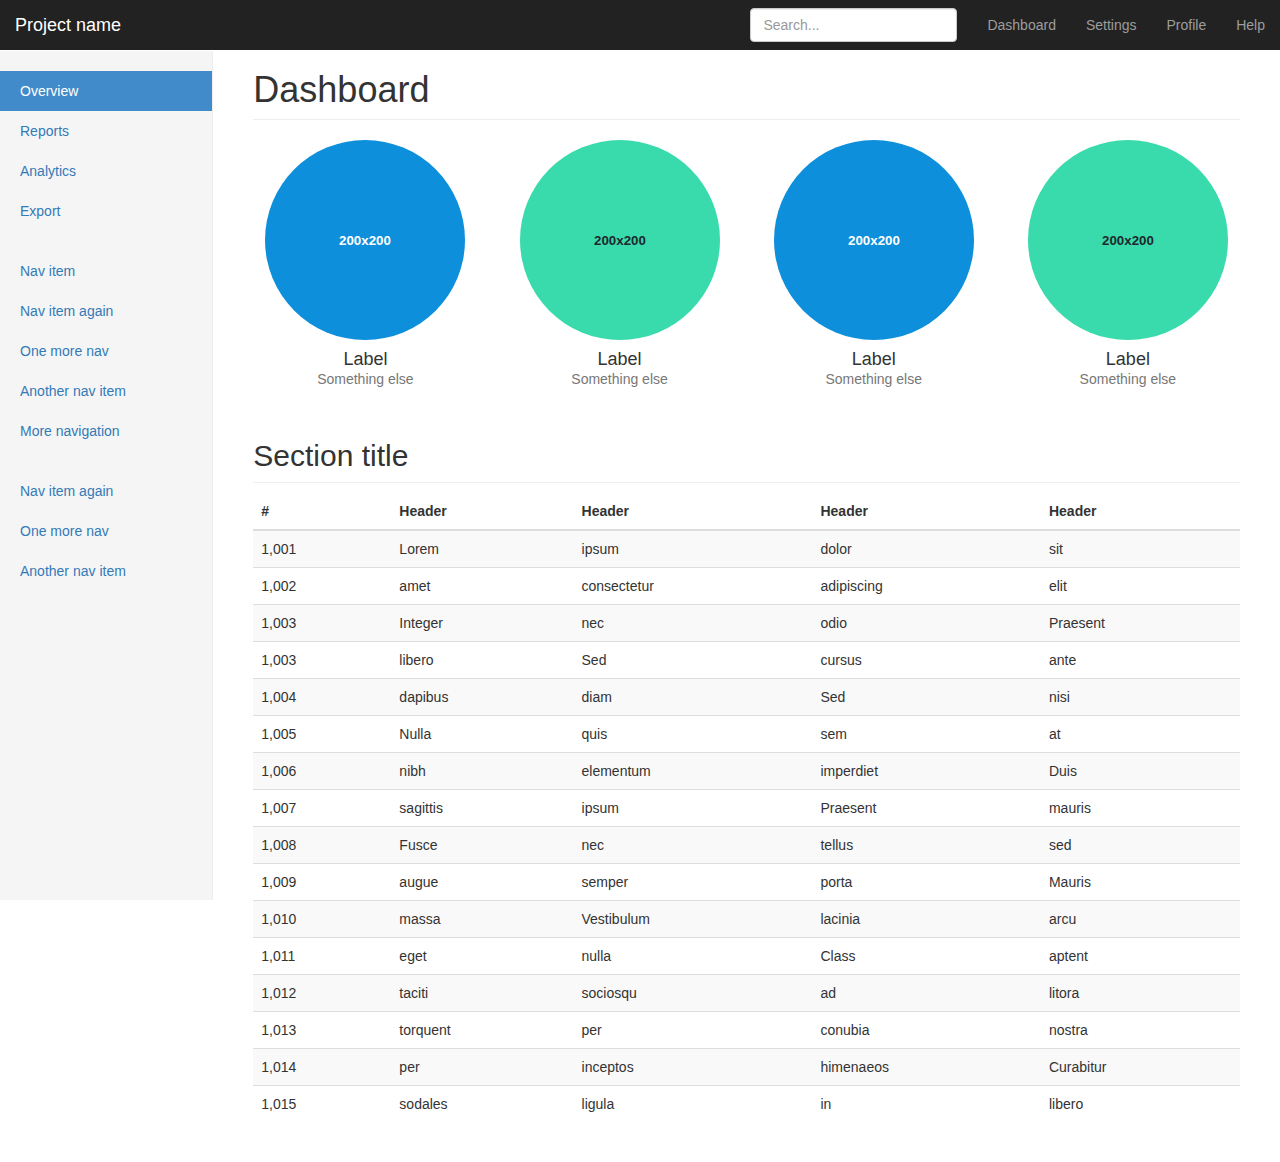
<file: bootstrap-3.3.5/docs/examples/dashboard/index.html>
<!DOCTYPE html>
<html lang="en">
  <head>
    <meta charset="utf-8">
    <meta http-equiv="X-UA-Compatible" content="IE=edge">
    <meta name="viewport" content="width=device-width, initial-scale=1">
    <!-- The above 3 meta tags *must* come first in the head; any other head content must come *after* these tags -->
    <meta name="description" content="">
    <meta name="author" content="">
    <link rel="icon" href="../../favicon.ico">

    <title>Dashboard Template for Bootstrap</title>

    <!-- Bootstrap core CSS -->
    <link href="../../dist/css/bootstrap.min.css" rel="stylesheet">

    <!-- Custom styles for this template -->
    <link href="dashboard.css" rel="stylesheet">

    <!-- Just for debugging purposes. Don't actually copy these 2 lines! -->
    <!--[if lt IE 9]><script src="../../assets/js/ie8-responsive-file-warning.js"></script><![endif]-->
    <script src="../../assets/js/ie-emulation-modes-warning.js"></script>

    <!-- HTML5 shim and Respond.js for IE8 support of HTML5 elements and media queries -->
    <!--[if lt IE 9]>
      <script src="https://oss.maxcdn.com/html5shiv/3.7.2/html5shiv.min.js"></script>
      <script src="https://oss.maxcdn.com/respond/1.4.2/respond.min.js"></script>
    <![endif]-->
  </head>

  <body>

    <nav class="navbar navbar-inverse navbar-fixed-top">
      <div class="container-fluid">
        <div class="navbar-header">
          <button type="button" class="navbar-toggle collapsed" data-toggle="collapse" data-target="#navbar" aria-expanded="false" aria-controls="navbar">
            <span class="sr-only">Toggle navigation</span>
            <span class="icon-bar"></span>
            <span class="icon-bar"></span>
            <span class="icon-bar"></span>
          </button>
          <a class="navbar-brand" href="#">Project name</a>
        </div>
        <div id="navbar" class="navbar-collapse collapse">
          <ul class="nav navbar-nav navbar-right">
            <li><a href="#">Dashboard</a></li>
            <li><a href="#">Settings</a></li>
            <li><a href="#">Profile</a></li>
            <li><a href="#">Help</a></li>
          </ul>
          <form class="navbar-form navbar-right">
            <input type="text" class="form-control" placeholder="Search...">
          </form>
        </div>
      </div>
    </nav>

    <div class="container-fluid">
      <div class="row">
        <div class="col-sm-3 col-md-2 sidebar">
          <ul class="nav nav-sidebar">
            <li class="active"><a href="#">Overview <span class="sr-only">(current)</span></a></li>
            <li><a href="#">Reports</a></li>
            <li><a href="#">Analytics</a></li>
            <li><a href="#">Export</a></li>
          </ul>
          <ul class="nav nav-sidebar">
            <li><a href="">Nav item</a></li>
            <li><a href="">Nav item again</a></li>
            <li><a href="">One more nav</a></li>
            <li><a href="">Another nav item</a></li>
            <li><a href="">More navigation</a></li>
          </ul>
          <ul class="nav nav-sidebar">
            <li><a href="">Nav item again</a></li>
            <li><a href="">One more nav</a></li>
            <li><a href="">Another nav item</a></li>
          </ul>
        </div>
        <div class="col-sm-9 col-sm-offset-3 col-md-10 col-md-offset-2 main">
          <h1 class="page-header">Dashboard</h1>

          <div class="row placeholders">
            <div class="col-xs-6 col-sm-3 placeholder">
              <img data-src="holder.js/200x200/auto/sky" class="img-responsive" alt="Generic placeholder thumbnail">
              <h4>Label</h4>
              <span class="text-muted">Something else</span>
            </div>
            <div class="col-xs-6 col-sm-3 placeholder">
              <img data-src="holder.js/200x200/auto/vine" class="img-responsive" alt="Generic placeholder thumbnail">
              <h4>Label</h4>
              <span class="text-muted">Something else</span>
            </div>
            <div class="col-xs-6 col-sm-3 placeholder">
              <img data-src="holder.js/200x200/auto/sky" class="img-responsive" alt="Generic placeholder thumbnail">
              <h4>Label</h4>
              <span class="text-muted">Something else</span>
            </div>
            <div class="col-xs-6 col-sm-3 placeholder">
              <img data-src="holder.js/200x200/auto/vine" class="img-responsive" alt="Generic placeholder thumbnail">
              <h4>Label</h4>
              <span class="text-muted">Something else</span>
            </div>
          </div>

          <h2 class="sub-header">Section title</h2>
          <div class="table-responsive">
            <table class="table table-striped">
              <thead>
                <tr>
                  <th>#</th>
                  <th>Header</th>
                  <th>Header</th>
                  <th>Header</th>
                  <th>Header</th>
                </tr>
              </thead>
              <tbody>
                <tr>
                  <td>1,001</td>
                  <td>Lorem</td>
                  <td>ipsum</td>
                  <td>dolor</td>
                  <td>sit</td>
                </tr>
                <tr>
                  <td>1,002</td>
                  <td>amet</td>
                  <td>consectetur</td>
                  <td>adipiscing</td>
                  <td>elit</td>
                </tr>
                <tr>
                  <td>1,003</td>
                  <td>Integer</td>
                  <td>nec</td>
                  <td>odio</td>
                  <td>Praesent</td>
                </tr>
                <tr>
                  <td>1,003</td>
                  <td>libero</td>
                  <td>Sed</td>
                  <td>cursus</td>
                  <td>ante</td>
                </tr>
                <tr>
                  <td>1,004</td>
                  <td>dapibus</td>
                  <td>diam</td>
                  <td>Sed</td>
                  <td>nisi</td>
                </tr>
                <tr>
                  <td>1,005</td>
                  <td>Nulla</td>
                  <td>quis</td>
                  <td>sem</td>
                  <td>at</td>
                </tr>
                <tr>
                  <td>1,006</td>
                  <td>nibh</td>
                  <td>elementum</td>
                  <td>imperdiet</td>
                  <td>Duis</td>
                </tr>
                <tr>
                  <td>1,007</td>
                  <td>sagittis</td>
                  <td>ipsum</td>
                  <td>Praesent</td>
                  <td>mauris</td>
                </tr>
                <tr>
                  <td>1,008</td>
                  <td>Fusce</td>
                  <td>nec</td>
                  <td>tellus</td>
                  <td>sed</td>
                </tr>
                <tr>
                  <td>1,009</td>
                  <td>augue</td>
                  <td>semper</td>
                  <td>porta</td>
                  <td>Mauris</td>
                </tr>
                <tr>
                  <td>1,010</td>
                  <td>massa</td>
                  <td>Vestibulum</td>
                  <td>lacinia</td>
                  <td>arcu</td>
                </tr>
                <tr>
                  <td>1,011</td>
                  <td>eget</td>
                  <td>nulla</td>
                  <td>Class</td>
                  <td>aptent</td>
                </tr>
                <tr>
                  <td>1,012</td>
                  <td>taciti</td>
                  <td>sociosqu</td>
                  <td>ad</td>
                  <td>litora</td>
                </tr>
                <tr>
                  <td>1,013</td>
                  <td>torquent</td>
                  <td>per</td>
                  <td>conubia</td>
                  <td>nostra</td>
                </tr>
                <tr>
                  <td>1,014</td>
                  <td>per</td>
                  <td>inceptos</td>
                  <td>himenaeos</td>
                  <td>Curabitur</td>
                </tr>
                <tr>
                  <td>1,015</td>
                  <td>sodales</td>
                  <td>ligula</td>
                  <td>in</td>
                  <td>libero</td>
                </tr>
              </tbody>
            </table>
          </div>
        </div>
      </div>
    </div>

    <!-- Bootstrap core JavaScript
    ================================================== -->
    <!-- Placed at the end of the document so the pages load faster -->
    <script src="https://ajax.googleapis.com/ajax/libs/jquery/1.11.3/jquery.min.js"></script>
    <script src="../../dist/js/bootstrap.min.js"></script>
    <!-- Just to make our placeholder images work. Don't actually copy the next line! -->
    <script src="../../assets/js/vendor/holder.min.js"></script>
    <!-- IE10 viewport hack for Surface/desktop Windows 8 bug -->
    <script src="../../assets/js/ie10-viewport-bug-workaround.js"></script>
  </body>
</html>
</file>
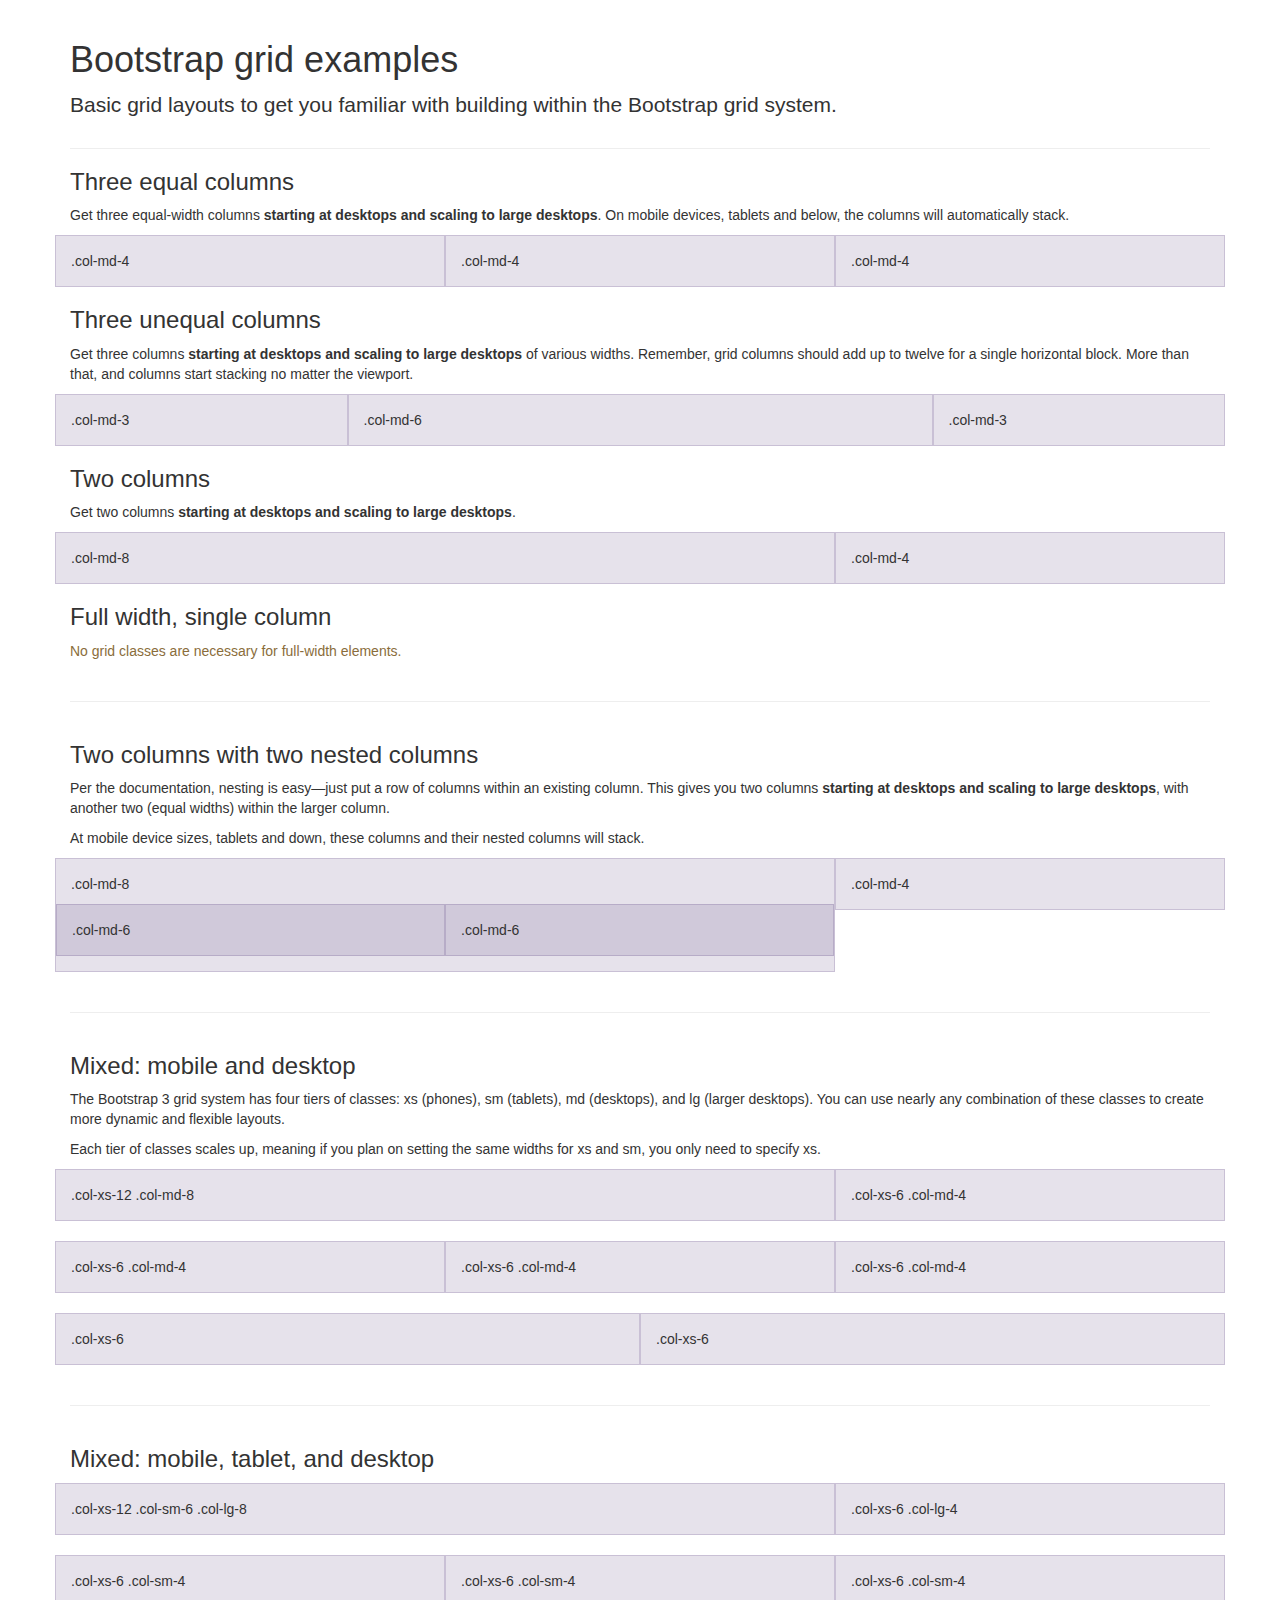
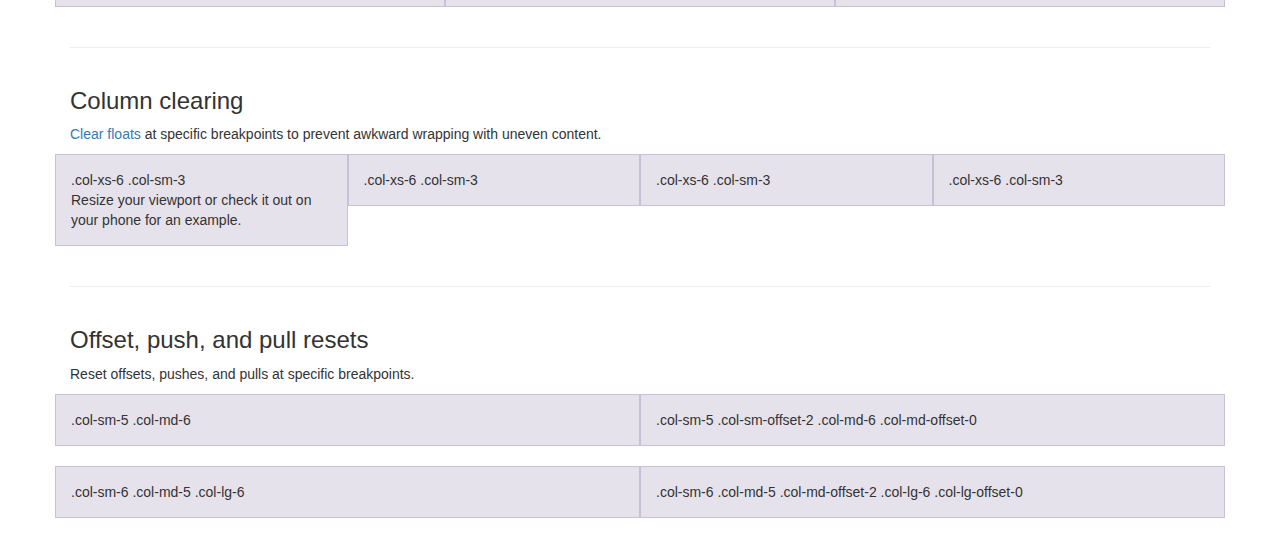
<file: bootstrap-3.3.5/docs/examples/grid/index.html>
<!DOCTYPE html>
<html lang="en">
  <head>
    <meta charset="utf-8">
    <meta http-equiv="X-UA-Compatible" content="IE=edge">
    <meta name="viewport" content="width=device-width, initial-scale=1">
    <!-- The above 3 meta tags *must* come first in the head; any other head content must come *after* these tags -->
    <meta name="description" content="">
    <meta name="author" content="">
    <link rel="icon" href="../../favicon.ico">

    <title>Grid Template for Bootstrap</title>

    <!-- Bootstrap core CSS -->
    <link href="../../dist/css/bootstrap.min.css" rel="stylesheet">

    <!-- Custom styles for this template -->
    <link href="grid.css" rel="stylesheet">

    <!-- Just for debugging purposes. Don't actually copy these 2 lines! -->
    <!--[if lt IE 9]><script src="../../assets/js/ie8-responsive-file-warning.js"></script><![endif]-->
    <script src="../../assets/js/ie-emulation-modes-warning.js"></script>

    <!-- HTML5 shim and Respond.js for IE8 support of HTML5 elements and media queries -->
    <!--[if lt IE 9]>
      <script src="https://oss.maxcdn.com/html5shiv/3.7.2/html5shiv.min.js"></script>
      <script src="https://oss.maxcdn.com/respond/1.4.2/respond.min.js"></script>
    <![endif]-->
  </head>

  <body>
    <div class="container">

      <div class="page-header">
        <h1>Bootstrap grid examples</h1>
        <p class="lead">Basic grid layouts to get you familiar with building within the Bootstrap grid system.</p>
      </div>

      <h3>Three equal columns</h3>
      <p>Get three equal-width columns <strong>starting at desktops and scaling to large desktops</strong>. On mobile devices, tablets and below, the columns will automatically stack.</p>
      <div class="row">
        <div class="col-md-4">.col-md-4</div>
        <div class="col-md-4">.col-md-4</div>
        <div class="col-md-4">.col-md-4</div>
      </div>

      <h3>Three unequal columns</h3>
      <p>Get three columns <strong>starting at desktops and scaling to large desktops</strong> of various widths. Remember, grid columns should add up to twelve for a single horizontal block. More than that, and columns start stacking no matter the viewport.</p>
      <div class="row">
        <div class="col-md-3">.col-md-3</div>
        <div class="col-md-6">.col-md-6</div>
        <div class="col-md-3">.col-md-3</div>
      </div>

      <h3>Two columns</h3>
      <p>Get two columns <strong>starting at desktops and scaling to large desktops</strong>.</p>
      <div class="row">
        <div class="col-md-8">.col-md-8</div>
        <div class="col-md-4">.col-md-4</div>
      </div>

      <h3>Full width, single column</h3>
      <p class="text-warning">No grid classes are necessary for full-width elements.</p>

      <hr>

      <h3>Two columns with two nested columns</h3>
      <p>Per the documentation, nesting is easy—just put a row of columns within an existing column. This gives you two columns <strong>starting at desktops and scaling to large desktops</strong>, with another two (equal widths) within the larger column.</p>
      <p>At mobile device sizes, tablets and down, these columns and their nested columns will stack.</p>
      <div class="row">
        <div class="col-md-8">
          .col-md-8
          <div class="row">
            <div class="col-md-6">.col-md-6</div>
            <div class="col-md-6">.col-md-6</div>
          </div>
        </div>
        <div class="col-md-4">.col-md-4</div>
      </div>

      <hr>

      <h3>Mixed: mobile and desktop</h3>
      <p>The Bootstrap 3 grid system has four tiers of classes: xs (phones), sm (tablets), md (desktops), and lg (larger desktops). You can use nearly any combination of these classes to create more dynamic and flexible layouts.</p>
      <p>Each tier of classes scales up, meaning if you plan on setting the same widths for xs and sm, you only need to specify xs.</p>
      <div class="row">
        <div class="col-xs-12 col-md-8">.col-xs-12 .col-md-8</div>
        <div class="col-xs-6 col-md-4">.col-xs-6 .col-md-4</div>
      </div>
      <div class="row">
        <div class="col-xs-6 col-md-4">.col-xs-6 .col-md-4</div>
        <div class="col-xs-6 col-md-4">.col-xs-6 .col-md-4</div>
        <div class="col-xs-6 col-md-4">.col-xs-6 .col-md-4</div>
      </div>
      <div class="row">
        <div class="col-xs-6">.col-xs-6</div>
        <div class="col-xs-6">.col-xs-6</div>
      </div>

      <hr>

      <h3>Mixed: mobile, tablet, and desktop</h3>
      <p></p>
      <div class="row">
        <div class="col-xs-12 col-sm-6 col-lg-8">.col-xs-12 .col-sm-6 .col-lg-8</div>
        <div class="col-xs-6 col-lg-4">.col-xs-6 .col-lg-4</div>
      </div>
      <div class="row">
        <div class="col-xs-6 col-sm-4">.col-xs-6 .col-sm-4</div>
        <div class="col-xs-6 col-sm-4">.col-xs-6 .col-sm-4</div>
        <div class="col-xs-6 col-sm-4">.col-xs-6 .col-sm-4</div>
      </div>

      <hr>

      <h3>Column clearing</h3>
      <p><a href="http://getbootstrap.com/css/#grid-responsive-resets">Clear floats</a> at specific breakpoints to prevent awkward wrapping with uneven content.</p>
      <div class="row">
        <div class="col-xs-6 col-sm-3">
          .col-xs-6 .col-sm-3
          <br>
          Resize your viewport or check it out on your phone for an example.
        </div>
        <div class="col-xs-6 col-sm-3">.col-xs-6 .col-sm-3</div>

        <!-- Add the extra clearfix for only the required viewport -->
        <div class="clearfix visible-xs"></div>

        <div class="col-xs-6 col-sm-3">.col-xs-6 .col-sm-3</div>
        <div class="col-xs-6 col-sm-3">.col-xs-6 .col-sm-3</div>
      </div>

      <hr>

      <h3>Offset, push, and pull resets</h3>
      <p>Reset offsets, pushes, and pulls at specific breakpoints.</p>
      <div class="row">
        <div class="col-sm-5 col-md-6">.col-sm-5 .col-md-6</div>
        <div class="col-sm-5 col-sm-offset-2 col-md-6 col-md-offset-0">.col-sm-5 .col-sm-offset-2 .col-md-6 .col-md-offset-0</div>
      </div>
      <div class="row">
        <div class="col-sm-6 col-md-5 col-lg-6">.col-sm-6 .col-md-5 .col-lg-6</div>
        <div class="col-sm-6 col-md-5 col-md-offset-2 col-lg-6 col-lg-offset-0">.col-sm-6 .col-md-5 .col-md-offset-2 .col-lg-6 .col-lg-offset-0</div>
      </div>


    </div> <!-- /container -->


    <!-- IE10 viewport hack for Surface/desktop Windows 8 bug -->
    <script src="../../assets/js/ie10-viewport-bug-workaround.js"></script>
  </body>
</html>
</file>
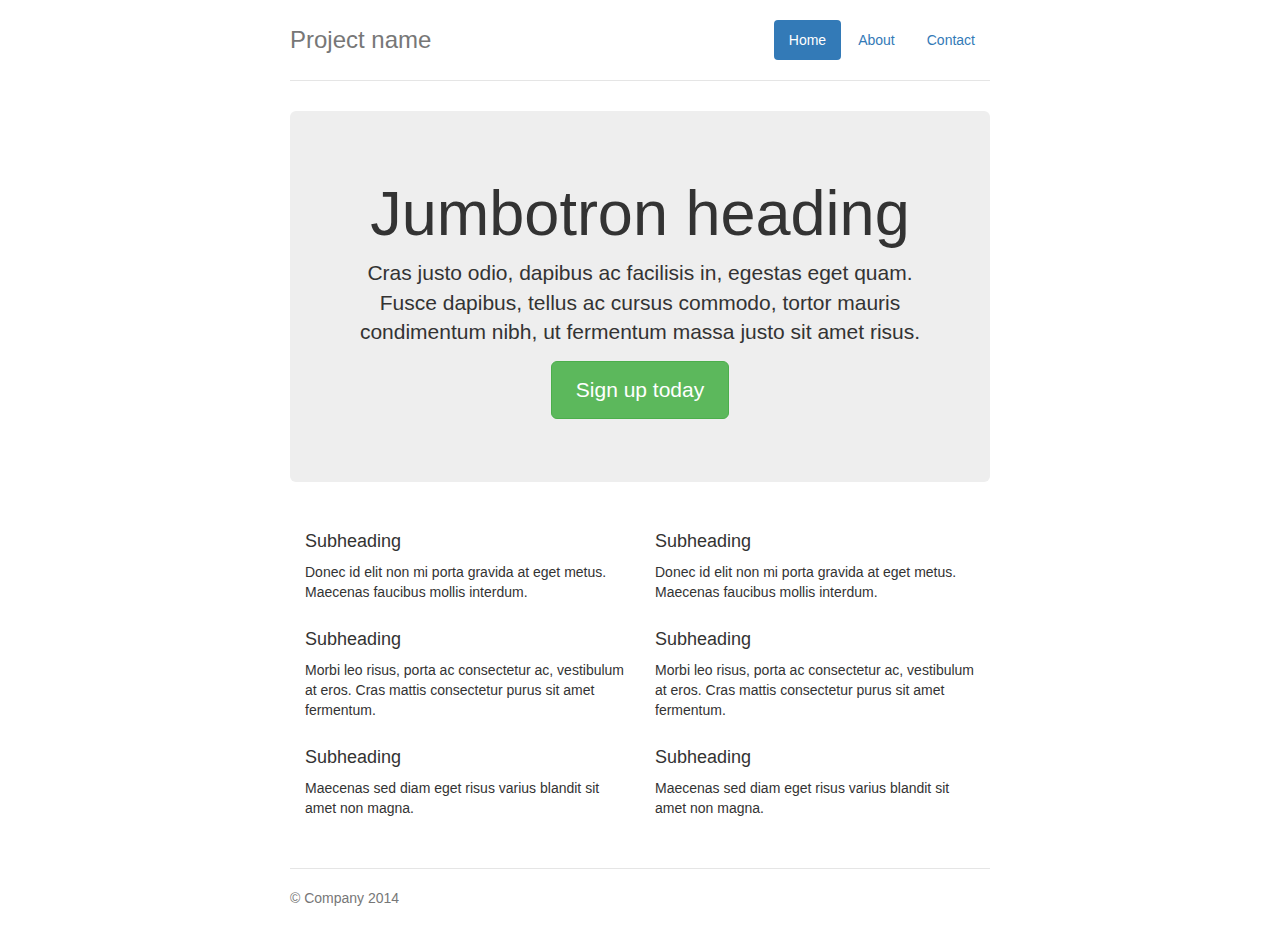
<file: bootstrap-3.3.5/docs/examples/jumbotron-narrow/index.html>
<!DOCTYPE html>
<html lang="en">
  <head>
    <meta charset="utf-8">
    <meta http-equiv="X-UA-Compatible" content="IE=edge">
    <meta name="viewport" content="width=device-width, initial-scale=1">
    <!-- The above 3 meta tags *must* come first in the head; any other head content must come *after* these tags -->
    <meta name="description" content="">
    <meta name="author" content="">
    <link rel="icon" href="../../favicon.ico">

    <title>Narrow Jumbotron Template for Bootstrap</title>

    <!-- Bootstrap core CSS -->
    <link href="../../dist/css/bootstrap.min.css" rel="stylesheet">

    <!-- Custom styles for this template -->
    <link href="jumbotron-narrow.css" rel="stylesheet">

    <!-- Just for debugging purposes. Don't actually copy these 2 lines! -->
    <!--[if lt IE 9]><script src="../../assets/js/ie8-responsive-file-warning.js"></script><![endif]-->
    <script src="../../assets/js/ie-emulation-modes-warning.js"></script>

    <!-- HTML5 shim and Respond.js for IE8 support of HTML5 elements and media queries -->
    <!--[if lt IE 9]>
      <script src="https://oss.maxcdn.com/html5shiv/3.7.2/html5shiv.min.js"></script>
      <script src="https://oss.maxcdn.com/respond/1.4.2/respond.min.js"></script>
    <![endif]-->
  </head>

  <body>

    <div class="container">
      <div class="header clearfix">
        <nav>
          <ul class="nav nav-pills pull-right">
            <li role="presentation" class="active"><a href="#">Home</a></li>
            <li role="presentation"><a href="#">About</a></li>
            <li role="presentation"><a href="#">Contact</a></li>
          </ul>
        </nav>
        <h3 class="text-muted">Project name</h3>
      </div>

      <div class="jumbotron">
        <h1>Jumbotron heading</h1>
        <p class="lead">Cras justo odio, dapibus ac facilisis in, egestas eget quam. Fusce dapibus, tellus ac cursus commodo, tortor mauris condimentum nibh, ut fermentum massa justo sit amet risus.</p>
        <p><a class="btn btn-lg btn-success" href="#" role="button">Sign up today</a></p>
      </div>

      <div class="row marketing">
        <div class="col-lg-6">
          <h4>Subheading</h4>
          <p>Donec id elit non mi porta gravida at eget metus. Maecenas faucibus mollis interdum.</p>

          <h4>Subheading</h4>
          <p>Morbi leo risus, porta ac consectetur ac, vestibulum at eros. Cras mattis consectetur purus sit amet fermentum.</p>

          <h4>Subheading</h4>
          <p>Maecenas sed diam eget risus varius blandit sit amet non magna.</p>
        </div>

        <div class="col-lg-6">
          <h4>Subheading</h4>
          <p>Donec id elit non mi porta gravida at eget metus. Maecenas faucibus mollis interdum.</p>

          <h4>Subheading</h4>
          <p>Morbi leo risus, porta ac consectetur ac, vestibulum at eros. Cras mattis consectetur purus sit amet fermentum.</p>

          <h4>Subheading</h4>
          <p>Maecenas sed diam eget risus varius blandit sit amet non magna.</p>
        </div>
      </div>

      <footer class="footer">
        <p>&copy; Company 2014</p>
      </footer>

    </div> <!-- /container -->


    <!-- IE10 viewport hack for Surface/desktop Windows 8 bug -->
    <script src="../../assets/js/ie10-viewport-bug-workaround.js"></script>
  </body>
</html>
</file>
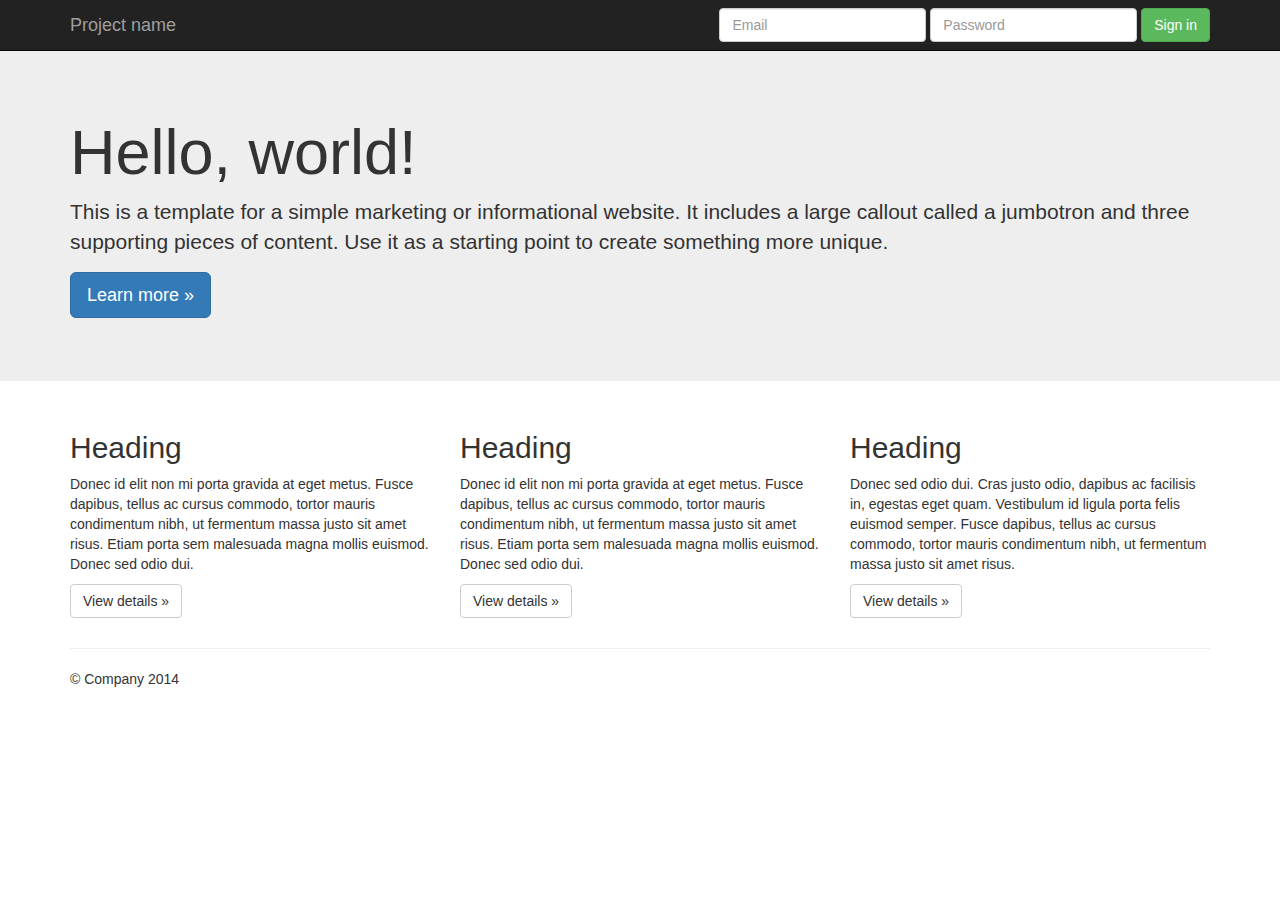
<file: bootstrap-3.3.5/docs/examples/jumbotron/index.html>
<!DOCTYPE html>
<html lang="en">
  <head>
    <meta charset="utf-8">
    <meta http-equiv="X-UA-Compatible" content="IE=edge">
    <meta name="viewport" content="width=device-width, initial-scale=1">
    <!-- The above 3 meta tags *must* come first in the head; any other head content must come *after* these tags -->
    <meta name="description" content="">
    <meta name="author" content="">
    <link rel="icon" href="../../favicon.ico">

    <title>Jumbotron Template for Bootstrap</title>

    <!-- Bootstrap core CSS -->
    <link href="../../dist/css/bootstrap.min.css" rel="stylesheet">

    <!-- Custom styles for this template -->
    <link href="jumbotron.css" rel="stylesheet">

    <!-- Just for debugging purposes. Don't actually copy these 2 lines! -->
    <!--[if lt IE 9]><script src="../../assets/js/ie8-responsive-file-warning.js"></script><![endif]-->
    <script src="../../assets/js/ie-emulation-modes-warning.js"></script>

    <!-- HTML5 shim and Respond.js for IE8 support of HTML5 elements and media queries -->
    <!--[if lt IE 9]>
      <script src="https://oss.maxcdn.com/html5shiv/3.7.2/html5shiv.min.js"></script>
      <script src="https://oss.maxcdn.com/respond/1.4.2/respond.min.js"></script>
    <![endif]-->
  </head>

  <body>

    <nav class="navbar navbar-inverse navbar-fixed-top">
      <div class="container">
        <div class="navbar-header">
          <button type="button" class="navbar-toggle collapsed" data-toggle="collapse" data-target="#navbar" aria-expanded="false" aria-controls="navbar">
            <span class="sr-only">Toggle navigation</span>
            <span class="icon-bar"></span>
            <span class="icon-bar"></span>
            <span class="icon-bar"></span>
          </button>
          <a class="navbar-brand" href="#">Project name</a>
        </div>
        <div id="navbar" class="navbar-collapse collapse">
          <form class="navbar-form navbar-right">
            <div class="form-group">
              <input type="text" placeholder="Email" class="form-control">
            </div>
            <div class="form-group">
              <input type="password" placeholder="Password" class="form-control">
            </div>
            <button type="submit" class="btn btn-success">Sign in</button>
          </form>
        </div><!--/.navbar-collapse -->
      </div>
    </nav>

    <!-- Main jumbotron for a primary marketing message or call to action -->
    <div class="jumbotron">
      <div class="container">
        <h1>Hello, world!</h1>
        <p>This is a template for a simple marketing or informational website. It includes a large callout called a jumbotron and three supporting pieces of content. Use it as a starting point to create something more unique.</p>
        <p><a class="btn btn-primary btn-lg" href="#" role="button">Learn more &raquo;</a></p>
      </div>
    </div>

    <div class="container">
      <!-- Example row of columns -->
      <div class="row">
        <div class="col-md-4">
          <h2>Heading</h2>
          <p>Donec id elit non mi porta gravida at eget metus. Fusce dapibus, tellus ac cursus commodo, tortor mauris condimentum nibh, ut fermentum massa justo sit amet risus. Etiam porta sem malesuada magna mollis euismod. Donec sed odio dui. </p>
          <p><a class="btn btn-default" href="#" role="button">View details &raquo;</a></p>
        </div>
        <div class="col-md-4">
          <h2>Heading</h2>
          <p>Donec id elit non mi porta gravida at eget metus. Fusce dapibus, tellus ac cursus commodo, tortor mauris condimentum nibh, ut fermentum massa justo sit amet risus. Etiam porta sem malesuada magna mollis euismod. Donec sed odio dui. </p>
          <p><a class="btn btn-default" href="#" role="button">View details &raquo;</a></p>
       </div>
        <div class="col-md-4">
          <h2>Heading</h2>
          <p>Donec sed odio dui. Cras justo odio, dapibus ac facilisis in, egestas eget quam. Vestibulum id ligula porta felis euismod semper. Fusce dapibus, tellus ac cursus commodo, tortor mauris condimentum nibh, ut fermentum massa justo sit amet risus.</p>
          <p><a class="btn btn-default" href="#" role="button">View details &raquo;</a></p>
        </div>
      </div>

      <hr>

      <footer>
        <p>&copy; Company 2014</p>
      </footer>
    </div> <!-- /container -->


    <!-- Bootstrap core JavaScript
    ================================================== -->
    <!-- Placed at the end of the document so the pages load faster -->
    <script src="https://ajax.googleapis.com/ajax/libs/jquery/1.11.3/jquery.min.js"></script>
    <script src="../../dist/js/bootstrap.min.js"></script>
    <!-- IE10 viewport hack for Surface/desktop Windows 8 bug -->
    <script src="../../assets/js/ie10-viewport-bug-workaround.js"></script>
  </body>
</html>
</file>
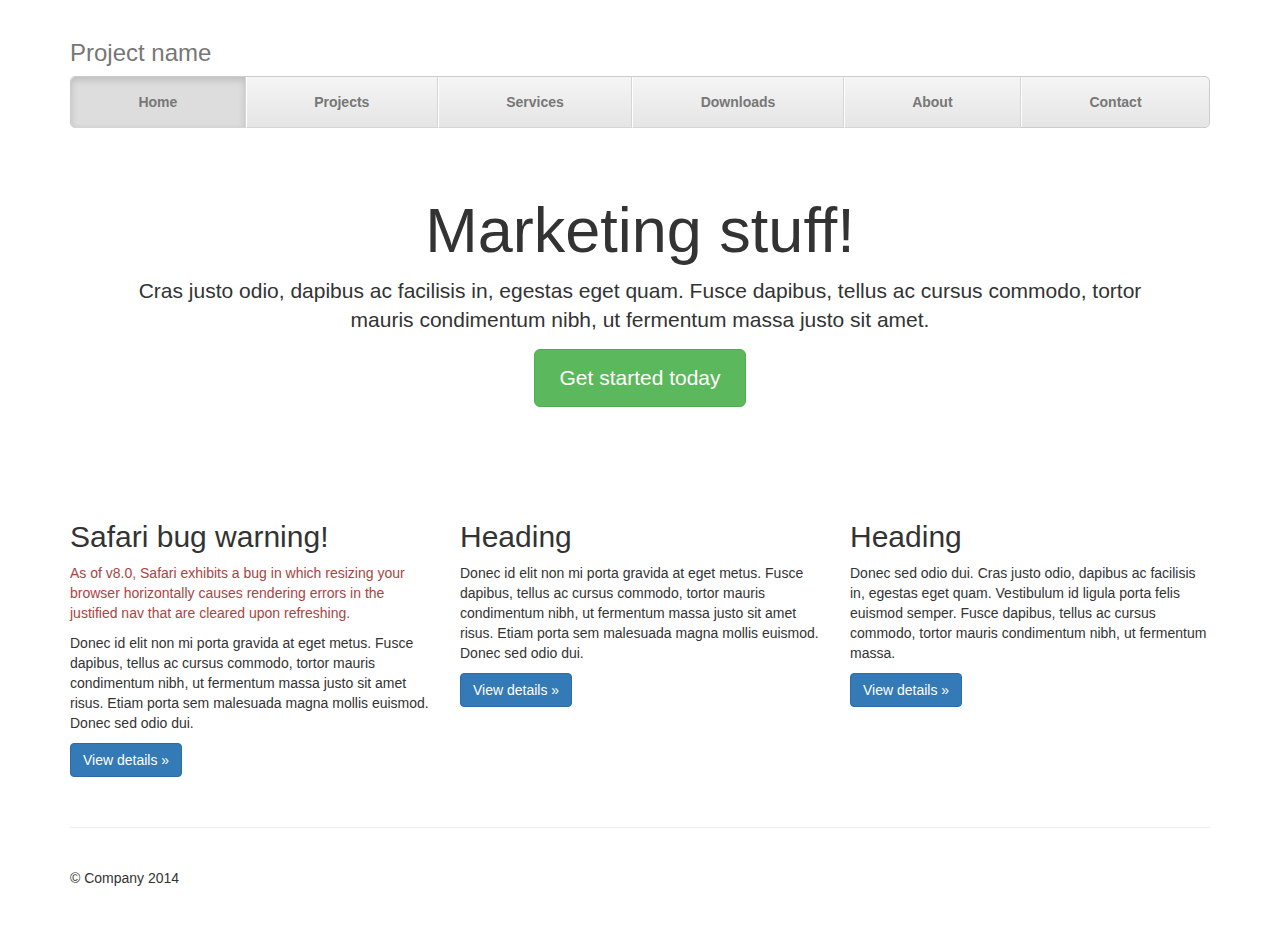
<file: bootstrap-3.3.5/docs/examples/justified-nav/index.html>
<!DOCTYPE html>
<html lang="en">
  <head>
    <meta charset="utf-8">
    <meta http-equiv="X-UA-Compatible" content="IE=edge">
    <meta name="viewport" content="width=device-width, initial-scale=1">
    <!-- The above 3 meta tags *must* come first in the head; any other head content must come *after* these tags -->
    <meta name="description" content="">
    <meta name="author" content="">
    <link rel="icon" href="../../favicon.ico">

    <title>Justified Nav Template for Bootstrap</title>

    <!-- Bootstrap core CSS -->
    <link href="../../dist/css/bootstrap.min.css" rel="stylesheet">

    <!-- Custom styles for this template -->
    <link href="justified-nav.css" rel="stylesheet">

    <!-- Just for debugging purposes. Don't actually copy these 2 lines! -->
    <!--[if lt IE 9]><script src="../../assets/js/ie8-responsive-file-warning.js"></script><![endif]-->
    <script src="../../assets/js/ie-emulation-modes-warning.js"></script>

    <!-- HTML5 shim and Respond.js for IE8 support of HTML5 elements and media queries -->
    <!--[if lt IE 9]>
      <script src="https://oss.maxcdn.com/html5shiv/3.7.2/html5shiv.min.js"></script>
      <script src="https://oss.maxcdn.com/respond/1.4.2/respond.min.js"></script>
    <![endif]-->
  </head>

  <body>

    <div class="container">

      <!-- The justified navigation menu is meant for single line per list item.
           Multiple lines will require custom code not provided by Bootstrap. -->
      <div class="masthead">
        <h3 class="text-muted">Project name</h3>
        <nav>
          <ul class="nav nav-justified">
            <li class="active"><a href="#">Home</a></li>
            <li><a href="#">Projects</a></li>
            <li><a href="#">Services</a></li>
            <li><a href="#">Downloads</a></li>
            <li><a href="#">About</a></li>
            <li><a href="#">Contact</a></li>
          </ul>
        </nav>
      </div>

      <!-- Jumbotron -->
      <div class="jumbotron">
        <h1>Marketing stuff!</h1>
        <p class="lead">Cras justo odio, dapibus ac facilisis in, egestas eget quam. Fusce dapibus, tellus ac cursus commodo, tortor mauris condimentum nibh, ut fermentum massa justo sit amet.</p>
        <p><a class="btn btn-lg btn-success" href="#" role="button">Get started today</a></p>
      </div>

      <!-- Example row of columns -->
      <div class="row">
        <div class="col-lg-4">
          <h2>Safari bug warning!</h2>
          <p class="text-danger">As of v8.0, Safari exhibits a bug in which resizing your browser horizontally causes rendering errors in the justified nav that are cleared upon refreshing.</p>
          <p>Donec id elit non mi porta gravida at eget metus. Fusce dapibus, tellus ac cursus commodo, tortor mauris condimentum nibh, ut fermentum massa justo sit amet risus. Etiam porta sem malesuada magna mollis euismod. Donec sed odio dui. </p>
          <p><a class="btn btn-primary" href="#" role="button">View details &raquo;</a></p>
        </div>
        <div class="col-lg-4">
          <h2>Heading</h2>
          <p>Donec id elit non mi porta gravida at eget metus. Fusce dapibus, tellus ac cursus commodo, tortor mauris condimentum nibh, ut fermentum massa justo sit amet risus. Etiam porta sem malesuada magna mollis euismod. Donec sed odio dui. </p>
          <p><a class="btn btn-primary" href="#" role="button">View details &raquo;</a></p>
       </div>
        <div class="col-lg-4">
          <h2>Heading</h2>
          <p>Donec sed odio dui. Cras justo odio, dapibus ac facilisis in, egestas eget quam. Vestibulum id ligula porta felis euismod semper. Fusce dapibus, tellus ac cursus commodo, tortor mauris condimentum nibh, ut fermentum massa.</p>
          <p><a class="btn btn-primary" href="#" role="button">View details &raquo;</a></p>
        </div>
      </div>

      <!-- Site footer -->
      <footer class="footer">
        <p>&copy; Company 2014</p>
      </footer>

    </div> <!-- /container -->


    <!-- IE10 viewport hack for Surface/desktop Windows 8 bug -->
    <script src="../../assets/js/ie10-viewport-bug-workaround.js"></script>
  </body>
</html>
</file>
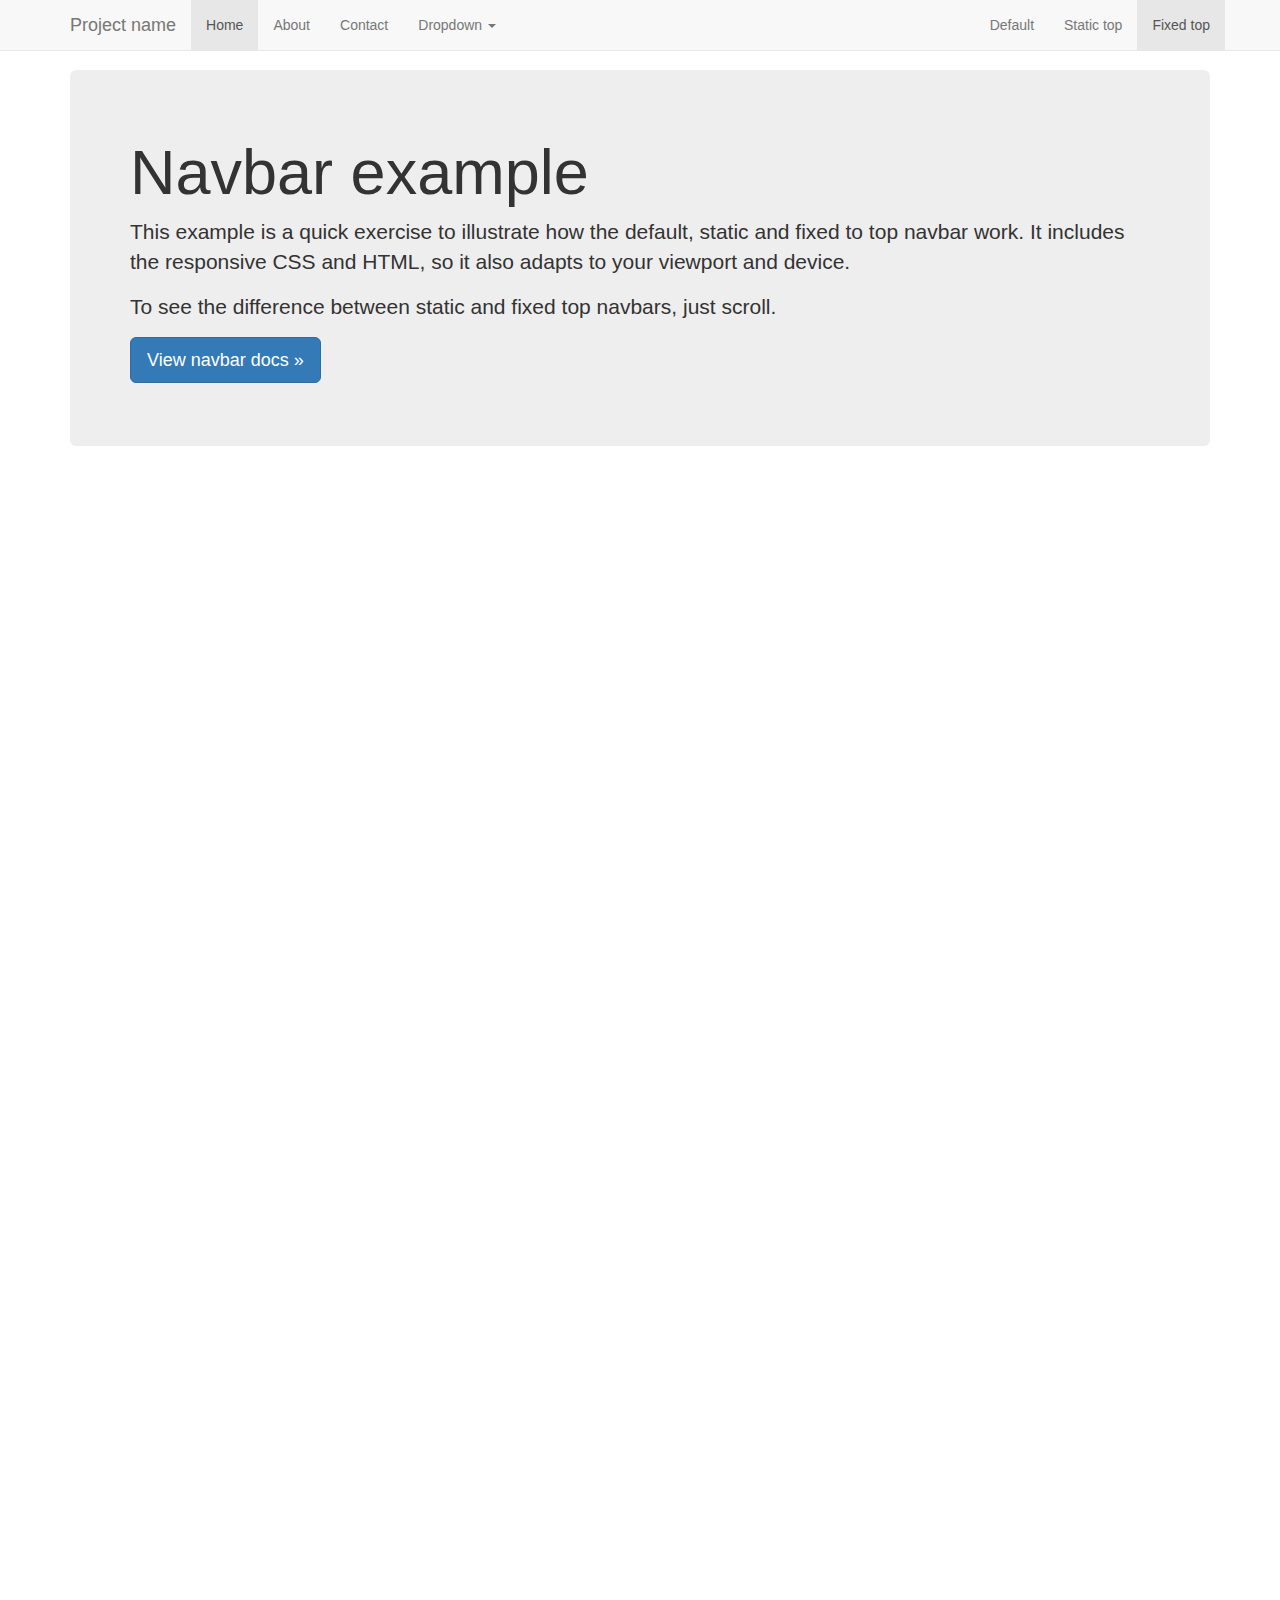
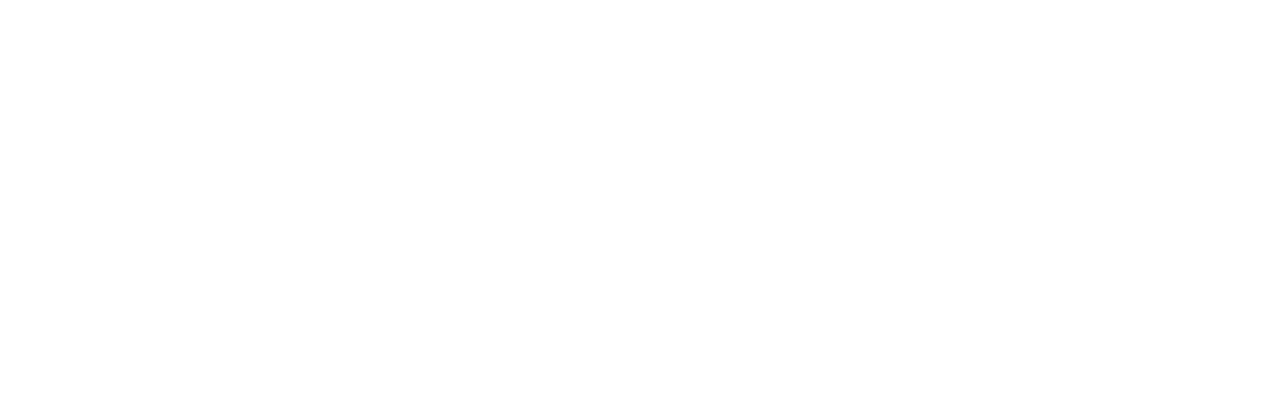
<file: bootstrap-3.3.5/docs/examples/navbar-fixed-top/index.html>
<!DOCTYPE html>
<html lang="en">
  <head>
    <meta charset="utf-8">
    <meta http-equiv="X-UA-Compatible" content="IE=edge">
    <meta name="viewport" content="width=device-width, initial-scale=1">
    <!-- The above 3 meta tags *must* come first in the head; any other head content must come *after* these tags -->
    <meta name="description" content="">
    <meta name="author" content="">
    <link rel="icon" href="../../favicon.ico">

    <title>Fixed Top Navbar Example for Bootstrap</title>

    <!-- Bootstrap core CSS -->
    <link href="../../dist/css/bootstrap.min.css" rel="stylesheet">

    <!-- Custom styles for this template -->
    <link href="navbar-fixed-top.css" rel="stylesheet">

    <!-- Just for debugging purposes. Don't actually copy these 2 lines! -->
    <!--[if lt IE 9]><script src="../../assets/js/ie8-responsive-file-warning.js"></script><![endif]-->
    <script src="../../assets/js/ie-emulation-modes-warning.js"></script>

    <!-- HTML5 shim and Respond.js for IE8 support of HTML5 elements and media queries -->
    <!--[if lt IE 9]>
      <script src="https://oss.maxcdn.com/html5shiv/3.7.2/html5shiv.min.js"></script>
      <script src="https://oss.maxcdn.com/respond/1.4.2/respond.min.js"></script>
    <![endif]-->
  </head>

  <body>

    <!-- Fixed navbar -->
    <nav class="navbar navbar-default navbar-fixed-top">
      <div class="container">
        <div class="navbar-header">
          <button type="button" class="navbar-toggle collapsed" data-toggle="collapse" data-target="#navbar" aria-expanded="false" aria-controls="navbar">
            <span class="sr-only">Toggle navigation</span>
            <span class="icon-bar"></span>
            <span class="icon-bar"></span>
            <span class="icon-bar"></span>
          </button>
          <a class="navbar-brand" href="#">Project name</a>
        </div>
        <div id="navbar" class="navbar-collapse collapse">
          <ul class="nav navbar-nav">
            <li class="active"><a href="#">Home</a></li>
            <li><a href="#about">About</a></li>
            <li><a href="#contact">Contact</a></li>
            <li class="dropdown">
              <a href="#" class="dropdown-toggle" data-toggle="dropdown" role="button" aria-haspopup="true" aria-expanded="false">Dropdown <span class="caret"></span></a>
              <ul class="dropdown-menu">
                <li><a href="#">Action</a></li>
                <li><a href="#">Another action</a></li>
                <li><a href="#">Something else here</a></li>
                <li role="separator" class="divider"></li>
                <li class="dropdown-header">Nav header</li>
                <li><a href="#">Separated link</a></li>
                <li><a href="#">One more separated link</a></li>
              </ul>
            </li>
          </ul>
          <ul class="nav navbar-nav navbar-right">
            <li><a href="../navbar/">Default</a></li>
            <li><a href="../navbar-static-top/">Static top</a></li>
            <li class="active"><a href="./">Fixed top <span class="sr-only">(current)</span></a></li>
          </ul>
        </div><!--/.nav-collapse -->
      </div>
    </nav>

    <div class="container">

      <!-- Main component for a primary marketing message or call to action -->
      <div class="jumbotron">
        <h1>Navbar example</h1>
        <p>This example is a quick exercise to illustrate how the default, static and fixed to top navbar work. It includes the responsive CSS and HTML, so it also adapts to your viewport and device.</p>
        <p>To see the difference between static and fixed top navbars, just scroll.</p>
        <p>
          <a class="btn btn-lg btn-primary" href="../../components/#navbar" role="button">View navbar docs &raquo;</a>
        </p>
      </div>

    </div> <!-- /container -->


    <!-- Bootstrap core JavaScript
    ================================================== -->
    <!-- Placed at the end of the document so the pages load faster -->
    <script src="https://ajax.googleapis.com/ajax/libs/jquery/1.11.3/jquery.min.js"></script>
    <script src="../../dist/js/bootstrap.min.js"></script>
    <!-- IE10 viewport hack for Surface/desktop Windows 8 bug -->
    <script src="../../assets/js/ie10-viewport-bug-workaround.js"></script>
  </body>
</html>
</file>
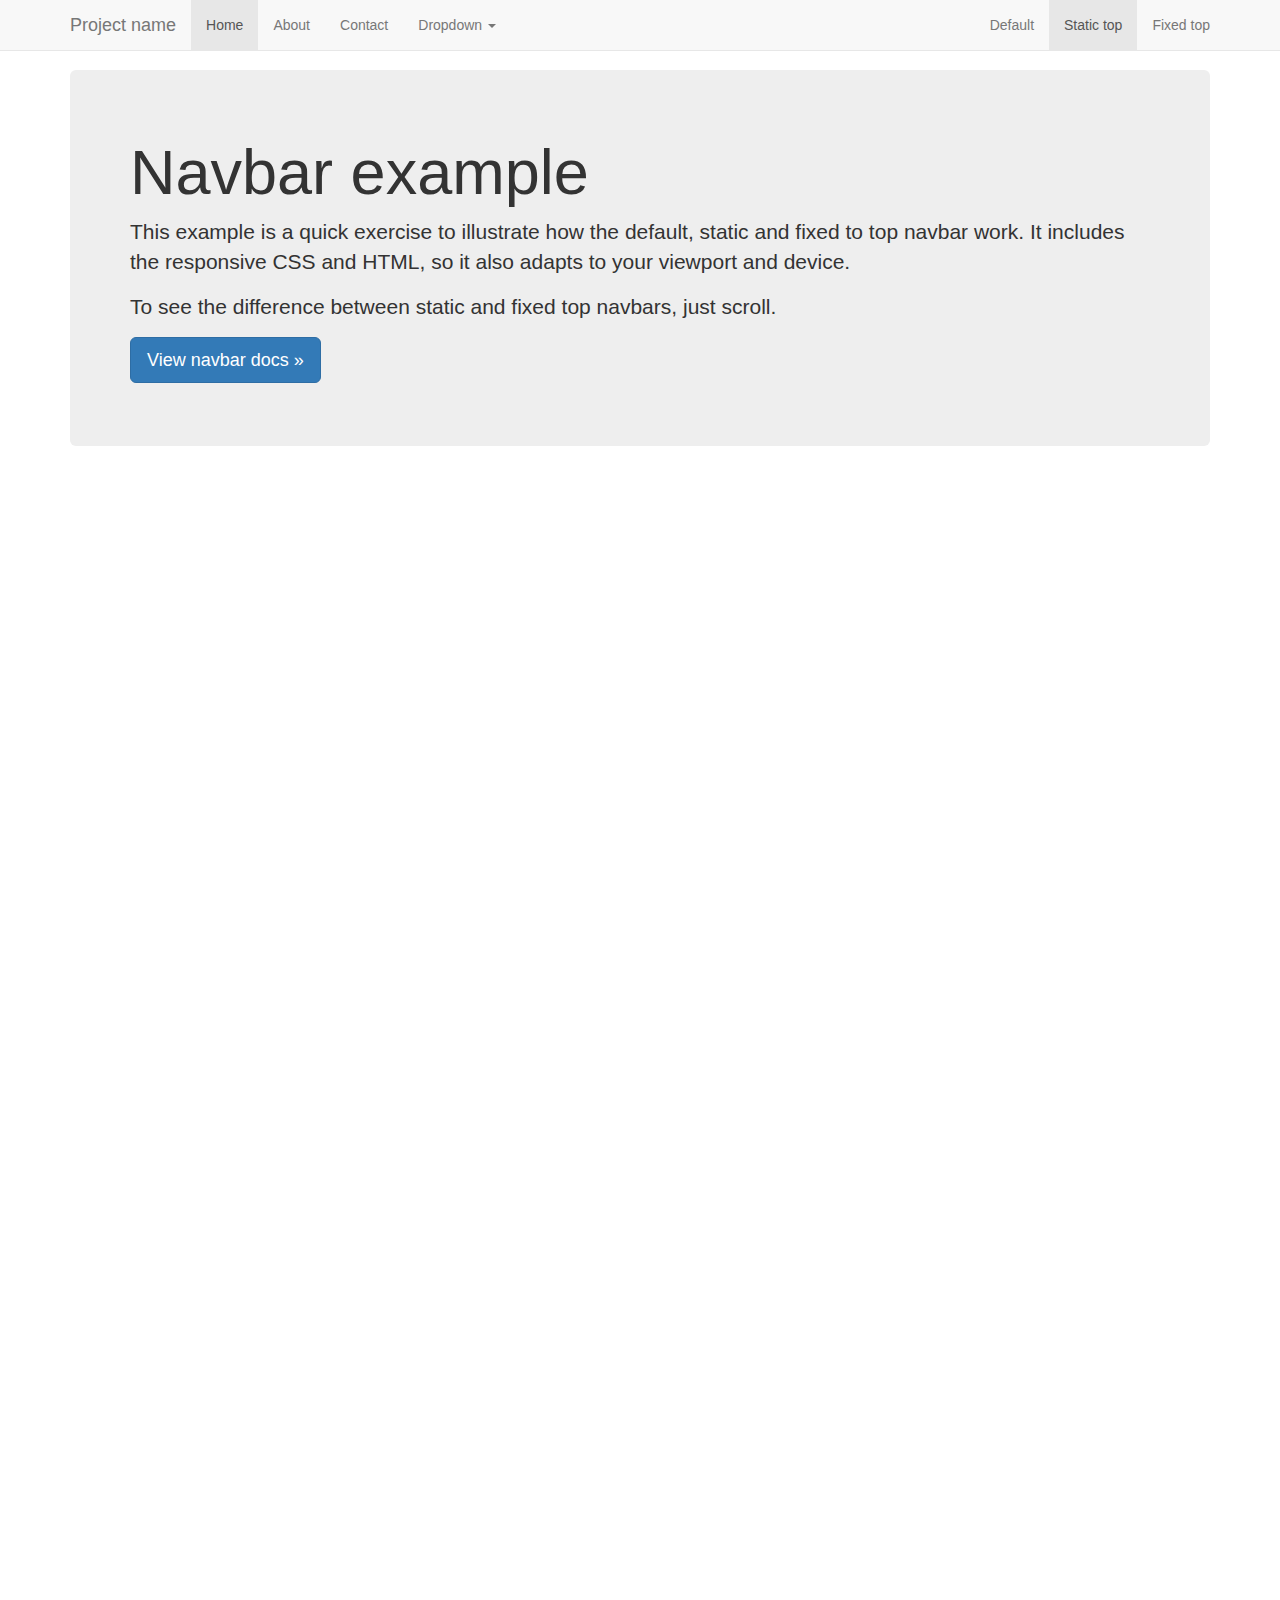
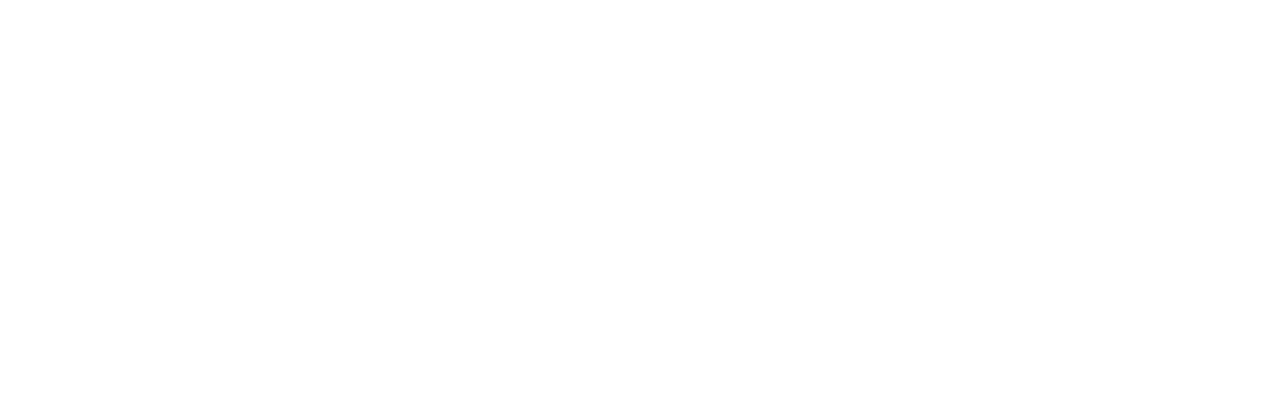
<file: bootstrap-3.3.5/docs/examples/navbar-static-top/index.html>
<!DOCTYPE html>
<html lang="en">
  <head>
    <meta charset="utf-8">
    <meta http-equiv="X-UA-Compatible" content="IE=edge">
    <meta name="viewport" content="width=device-width, initial-scale=1">
    <!-- The above 3 meta tags *must* come first in the head; any other head content must come *after* these tags -->
    <meta name="description" content="">
    <meta name="author" content="">
    <link rel="icon" href="../../favicon.ico">

    <title>Static Top Navbar Example for Bootstrap</title>

    <!-- Bootstrap core CSS -->
    <link href="../../dist/css/bootstrap.min.css" rel="stylesheet">

    <!-- Custom styles for this template -->
    <link href="navbar-static-top.css" rel="stylesheet">

    <!-- Just for debugging purposes. Don't actually copy these 2 lines! -->
    <!--[if lt IE 9]><script src="../../assets/js/ie8-responsive-file-warning.js"></script><![endif]-->
    <script src="../../assets/js/ie-emulation-modes-warning.js"></script>

    <!-- HTML5 shim and Respond.js for IE8 support of HTML5 elements and media queries -->
    <!--[if lt IE 9]>
      <script src="https://oss.maxcdn.com/html5shiv/3.7.2/html5shiv.min.js"></script>
      <script src="https://oss.maxcdn.com/respond/1.4.2/respond.min.js"></script>
    <![endif]-->
  </head>

  <body>

    <!-- Static navbar -->
    <nav class="navbar navbar-default navbar-static-top">
      <div class="container">
        <div class="navbar-header">
          <button type="button" class="navbar-toggle collapsed" data-toggle="collapse" data-target="#navbar" aria-expanded="false" aria-controls="navbar">
            <span class="sr-only">Toggle navigation</span>
            <span class="icon-bar"></span>
            <span class="icon-bar"></span>
            <span class="icon-bar"></span>
          </button>
          <a class="navbar-brand" href="#">Project name</a>
        </div>
        <div id="navbar" class="navbar-collapse collapse">
          <ul class="nav navbar-nav">
            <li class="active"><a href="#">Home</a></li>
            <li><a href="#about">About</a></li>
            <li><a href="#contact">Contact</a></li>
            <li class="dropdown">
              <a href="#" class="dropdown-toggle" data-toggle="dropdown" role="button" aria-haspopup="true" aria-expanded="false">Dropdown <span class="caret"></span></a>
              <ul class="dropdown-menu">
                <li><a href="#">Action</a></li>
                <li><a href="#">Another action</a></li>
                <li><a href="#">Something else here</a></li>
                <li role="separator" class="divider"></li>
                <li class="dropdown-header">Nav header</li>
                <li><a href="#">Separated link</a></li>
                <li><a href="#">One more separated link</a></li>
              </ul>
            </li>
          </ul>
          <ul class="nav navbar-nav navbar-right">
            <li><a href="../navbar/">Default</a></li>
            <li class="active"><a href="./">Static top <span class="sr-only">(current)</span></a></li>
            <li><a href="../navbar-fixed-top/">Fixed top</a></li>
          </ul>
        </div><!--/.nav-collapse -->
      </div>
    </nav>


    <div class="container">

      <!-- Main component for a primary marketing message or call to action -->
      <div class="jumbotron">
        <h1>Navbar example</h1>
        <p>This example is a quick exercise to illustrate how the default, static and fixed to top navbar work. It includes the responsive CSS and HTML, so it also adapts to your viewport and device.</p>
        <p>To see the difference between static and fixed top navbars, just scroll.</p>
        <p>
          <a class="btn btn-lg btn-primary" href="../../components/#navbar" role="button">View navbar docs &raquo;</a>
        </p>
      </div>

    </div> <!-- /container -->


    <!-- Bootstrap core JavaScript
    ================================================== -->
    <!-- Placed at the end of the document so the pages load faster -->
    <script src="https://ajax.googleapis.com/ajax/libs/jquery/1.11.3/jquery.min.js"></script>
    <script src="../../dist/js/bootstrap.min.js"></script>
    <!-- IE10 viewport hack for Surface/desktop Windows 8 bug -->
    <script src="../../assets/js/ie10-viewport-bug-workaround.js"></script>
  </body>
</html>
</file>
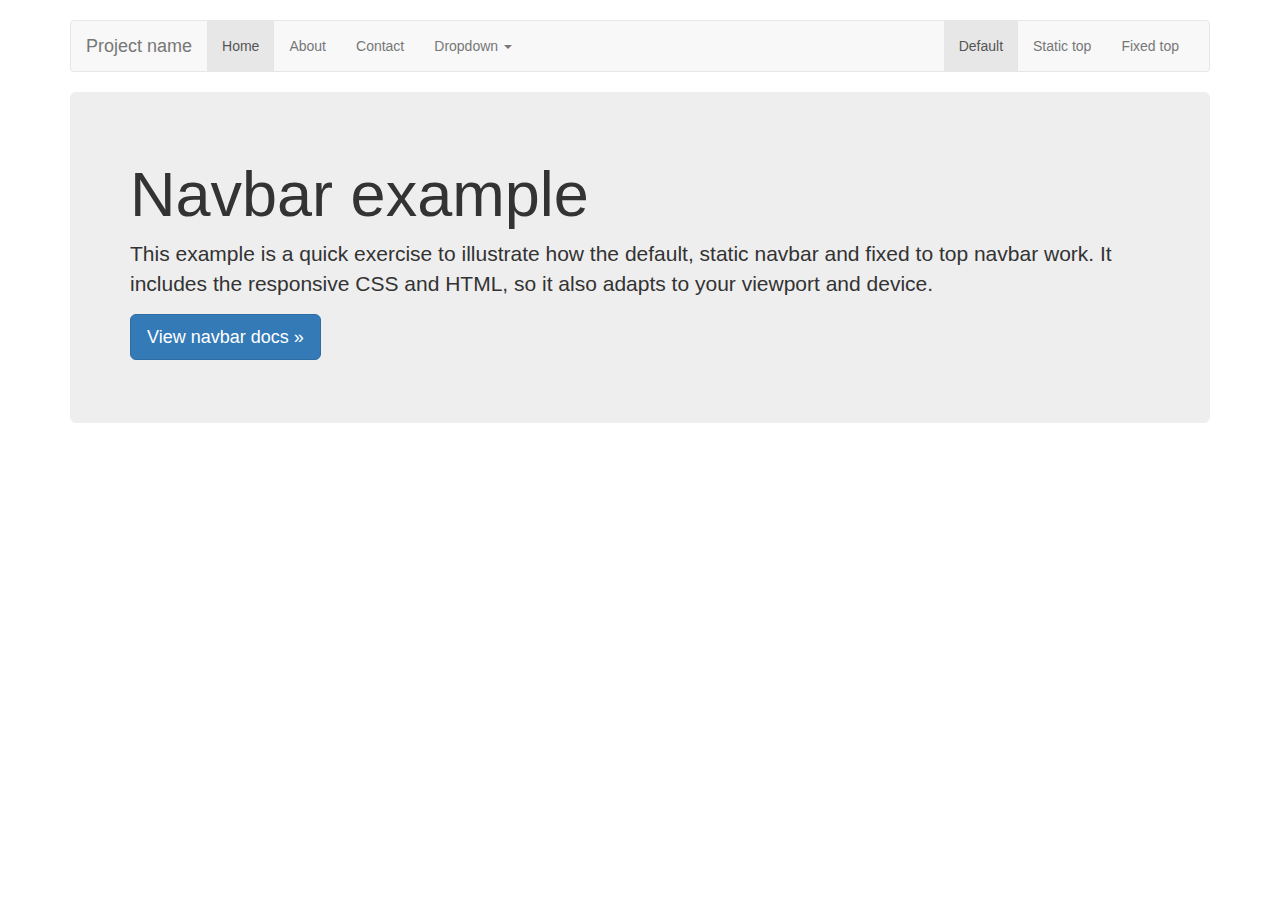
<file: bootstrap-3.3.5/docs/examples/navbar/index.html>
<!DOCTYPE html>
<html lang="en">
  <head>
    <meta charset="utf-8">
    <meta http-equiv="X-UA-Compatible" content="IE=edge">
    <meta name="viewport" content="width=device-width, initial-scale=1">
    <!-- The above 3 meta tags *must* come first in the head; any other head content must come *after* these tags -->
    <meta name="description" content="">
    <meta name="author" content="">
    <link rel="icon" href="../../favicon.ico">

    <title>Navbar Template for Bootstrap</title>

    <!-- Bootstrap core CSS -->
    <link href="../../dist/css/bootstrap.min.css" rel="stylesheet">

    <!-- Custom styles for this template -->
    <link href="navbar.css" rel="stylesheet">

    <!-- Just for debugging purposes. Don't actually copy these 2 lines! -->
    <!--[if lt IE 9]><script src="../../assets/js/ie8-responsive-file-warning.js"></script><![endif]-->
    <script src="../../assets/js/ie-emulation-modes-warning.js"></script>

    <!-- HTML5 shim and Respond.js for IE8 support of HTML5 elements and media queries -->
    <!--[if lt IE 9]>
      <script src="https://oss.maxcdn.com/html5shiv/3.7.2/html5shiv.min.js"></script>
      <script src="https://oss.maxcdn.com/respond/1.4.2/respond.min.js"></script>
    <![endif]-->
  </head>

  <body>

    <div class="container">

      <!-- Static navbar -->
      <nav class="navbar navbar-default">
        <div class="container-fluid">
          <div class="navbar-header">
            <button type="button" class="navbar-toggle collapsed" data-toggle="collapse" data-target="#navbar" aria-expanded="false" aria-controls="navbar">
              <span class="sr-only">Toggle navigation</span>
              <span class="icon-bar"></span>
              <span class="icon-bar"></span>
              <span class="icon-bar"></span>
            </button>
            <a class="navbar-brand" href="#">Project name</a>
          </div>
          <div id="navbar" class="navbar-collapse collapse">
            <ul class="nav navbar-nav">
              <li class="active"><a href="#">Home</a></li>
              <li><a href="#">About</a></li>
              <li><a href="#">Contact</a></li>
              <li class="dropdown">
                <a href="#" class="dropdown-toggle" data-toggle="dropdown" role="button" aria-haspopup="true" aria-expanded="false">Dropdown <span class="caret"></span></a>
                <ul class="dropdown-menu">
                  <li><a href="#">Action</a></li>
                  <li><a href="#">Another action</a></li>
                  <li><a href="#">Something else here</a></li>
                  <li role="separator" class="divider"></li>
                  <li class="dropdown-header">Nav header</li>
                  <li><a href="#">Separated link</a></li>
                  <li><a href="#">One more separated link</a></li>
                </ul>
              </li>
            </ul>
            <ul class="nav navbar-nav navbar-right">
              <li class="active"><a href="./">Default <span class="sr-only">(current)</span></a></li>
              <li><a href="../navbar-static-top/">Static top</a></li>
              <li><a href="../navbar-fixed-top/">Fixed top</a></li>
            </ul>
          </div><!--/.nav-collapse -->
        </div><!--/.container-fluid -->
      </nav>

      <!-- Main component for a primary marketing message or call to action -->
      <div class="jumbotron">
        <h1>Navbar example</h1>
        <p>This example is a quick exercise to illustrate how the default, static navbar and fixed to top navbar work. It includes the responsive CSS and HTML, so it also adapts to your viewport and device.</p>
        <p>
          <a class="btn btn-lg btn-primary" href="../../components/#navbar" role="button">View navbar docs &raquo;</a>
        </p>
      </div>

    </div> <!-- /container -->


    <!-- Bootstrap core JavaScript
    ================================================== -->
    <!-- Placed at the end of the document so the pages load faster -->
    <script src="https://ajax.googleapis.com/ajax/libs/jquery/1.11.3/jquery.min.js"></script>
    <script src="../../dist/js/bootstrap.min.js"></script>
    <!-- IE10 viewport hack for Surface/desktop Windows 8 bug -->
    <script src="../../assets/js/ie10-viewport-bug-workaround.js"></script>
  </body>
</html>
</file>
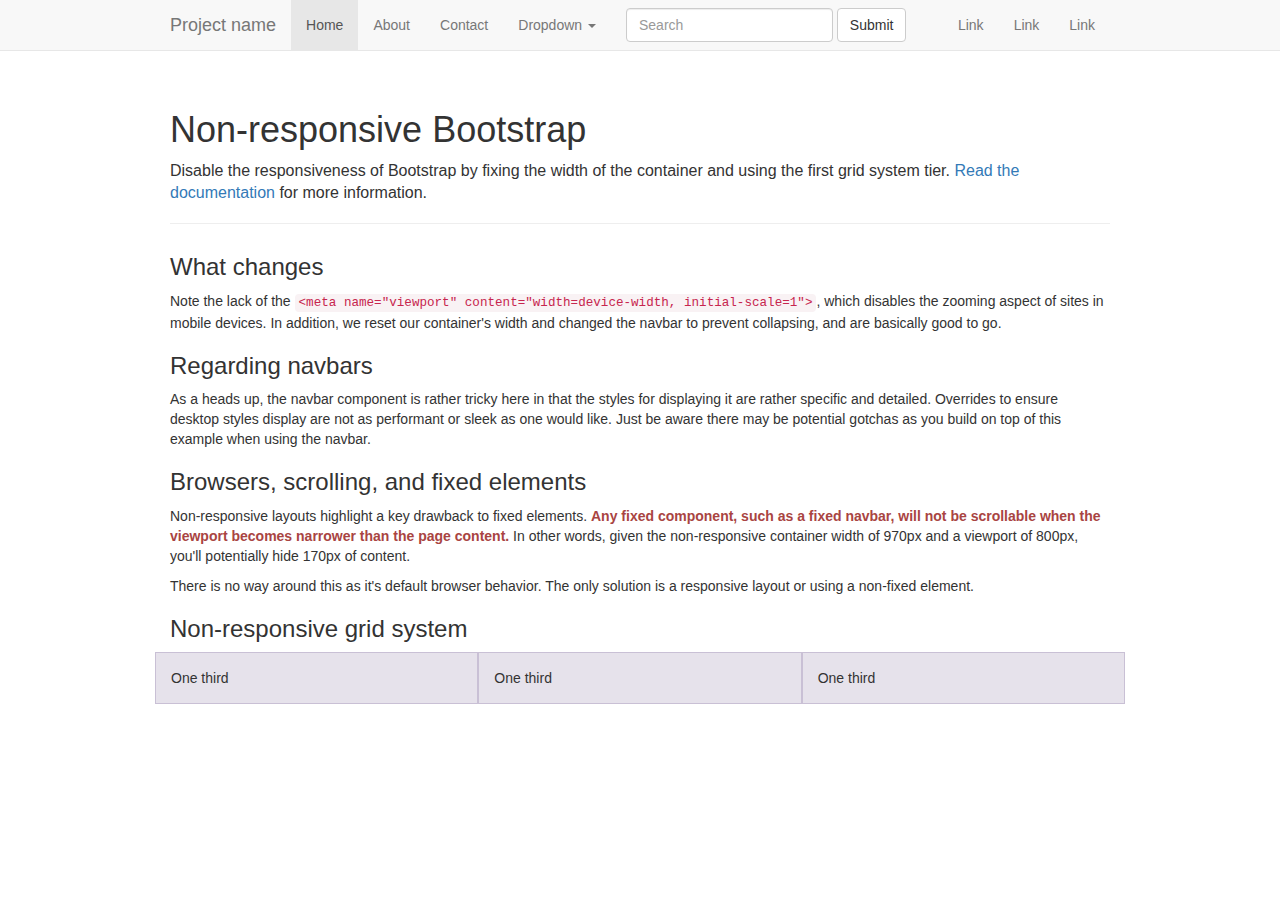
<file: bootstrap-3.3.5/docs/examples/non-responsive/index.html>
<!DOCTYPE html>
<html lang="en">
  <head>
    <meta charset="utf-8">
    <meta http-equiv="X-UA-Compatible" content="IE=edge">
    <!-- The above 2 meta tags *must* come first in the head; any other head content must come *after* these tags -->
    <meta name="description" content="">
    <meta name="author" content="">

    <!-- Note there is no responsive meta tag here -->

    <link rel="icon" href="../../favicon.ico">

    <title>Non-responsive Template for Bootstrap</title>

    <!-- Bootstrap core CSS -->
    <link href="../../dist/css/bootstrap.min.css" rel="stylesheet">

    <!-- Custom styles for this template -->
    <link href="non-responsive.css" rel="stylesheet">

    <!-- Just for debugging purposes. Don't actually copy these 2 lines! -->
    <!--[if lt IE 9]><script src="../../assets/js/ie8-responsive-file-warning.js"></script><![endif]-->
    <script src="../../assets/js/ie-emulation-modes-warning.js"></script>

    <!-- HTML5 shim and Respond.js for IE8 support of HTML5 elements and media queries -->
    <!--[if lt IE 9]>
      <script src="https://oss.maxcdn.com/html5shiv/3.7.2/html5shiv.min.js"></script>
      <script src="https://oss.maxcdn.com/respond/1.4.2/respond.min.js"></script>
    <![endif]-->
  </head>

  <body>

    <!-- Fixed navbar -->
    <nav class="navbar navbar-default navbar-fixed-top">
      <div class="container">
        <div class="navbar-header">
          <!-- The mobile navbar-toggle button can be safely removed since you do not need it in a non-responsive implementation -->
          <a class="navbar-brand" href="#">Project name</a>
        </div>
        <!-- Note that the .navbar-collapse and .collapse classes have been removed from the #navbar -->
        <div id="navbar">
          <ul class="nav navbar-nav">
            <li class="active"><a href="#">Home</a></li>
            <li><a href="#about">About</a></li>
            <li><a href="#contact">Contact</a></li>
            <li class="dropdown">
              <a href="#" class="dropdown-toggle" data-toggle="dropdown" role="button" aria-haspopup="true" aria-expanded="false">Dropdown <span class="caret"></span></a>
              <ul class="dropdown-menu">
                <li><a href="#">Action</a></li>
                <li><a href="#">Another action</a></li>
                <li><a href="#">Something else here</a></li>
                <li role="separator" class="divider"></li>
                <li class="dropdown-header">Nav header</li>
                <li><a href="#">Separated link</a></li>
                <li><a href="#">One more separated link</a></li>
              </ul>
            </li>
          </ul>
          <form class="navbar-form navbar-left" role="search">
            <div class="form-group">
              <input type="text" class="form-control" placeholder="Search">
            </div>
            <button type="submit" class="btn btn-default">Submit</button>
          </form>
          <ul class="nav navbar-nav navbar-right">
            <li><a href="#">Link</a></li>
            <li><a href="#">Link</a></li>
            <li><a href="#">Link</a></li>
          </ul>
        </div><!--/.nav-collapse -->
      </div>
    </nav>

    <div class="container">

      <div class="page-header">
        <h1>Non-responsive Bootstrap</h1>
        <p class="lead">Disable the responsiveness of Bootstrap by fixing the width of the container and using the first grid system tier. <a href="http://getbootstrap.com/getting-started/#disable-responsive">Read the documentation</a> for more information.</p>
      </div>

      <h3>What changes</h3>
      <p>Note the lack of the <code>&lt;meta name="viewport" content="width=device-width, initial-scale=1"&gt;</code>, which disables the zooming aspect of sites in mobile devices. In addition, we reset our container's width and changed the navbar to prevent collapsing, and are basically good to go.</p>

      <h3>Regarding navbars</h3>
      <p>As a heads up, the navbar component is rather tricky here in that the styles for displaying it are rather specific and detailed. Overrides to ensure desktop styles display are not as performant or sleek as one would like. Just be aware there may be potential gotchas as you build on top of this example when using the navbar.</p>

      <h3>Browsers, scrolling, and fixed elements</h3>
      <p>Non-responsive layouts highlight a key drawback to fixed elements. <strong class="text-danger">Any fixed component, such as a fixed navbar, will not be scrollable when the viewport becomes narrower than the page content.</strong> In other words, given the non-responsive container width of 970px and a viewport of 800px, you'll potentially hide 170px of content.</p>
      <p>There is no way around this as it's default browser behavior. The only solution is a responsive layout or using a non-fixed element.</p>

      <h3>Non-responsive grid system</h3>
      <div class="row">
        <div class="col-xs-4">One third</div>
        <div class="col-xs-4">One third</div>
        <div class="col-xs-4">One third</div>
      </div>

    </div> <!-- /container -->


    <!-- Bootstrap core JavaScript
    ================================================== -->
    <!-- Placed at the end of the document so the pages load faster -->
    <script src="https://ajax.googleapis.com/ajax/libs/jquery/1.11.3/jquery.min.js"></script>
    <script src="../../dist/js/bootstrap.min.js"></script>
    <!-- IE10 viewport hack for Surface/desktop Windows 8 bug -->
    <script src="../../assets/js/ie10-viewport-bug-workaround.js"></script>
  </body>
</html>
</file>
<file: bootstrap-3.3.5/docs/examples/blog/blog.css>
/*
 * Globals
 */

body {
  font-family: Georgia, "Times New Roman", Times, serif;
  color: #555;
}

h1, .h1,
h2, .h2,
h3, .h3,
h4, .h4,
h5, .h5,
h6, .h6 {
  margin-top: 0;
  font-family: "Helvetica Neue", Helvetica, Arial, sans-serif;
  font-weight: normal;
  color: #333;
}


/*
 * Override Bootstrap's default container.
 */

@media (min-width: 1200px) {
  .container {
    width: 970px;
  }
}


/*
 * Masthead for nav
 */

.blog-masthead {
  background-color: #428bca;
  -webkit-box-shadow: inset 0 -2px 5px rgba(0,0,0,.1);
          box-shadow: inset 0 -2px 5px rgba(0,0,0,.1);
}

/* Nav links */
.blog-nav-item {
  position: relative;
  display: inline-block;
  padding: 10px;
  font-weight: 500;
  color: #cdddeb;
}
.blog-nav-item:hover,
.blog-nav-item:focus {
  color: #fff;
  text-decoration: none;
}

/* Active state gets a caret at the bottom */
.blog-nav .active {
  color: #fff;
}
.blog-nav .active:after {
  position: absolute;
  bottom: 0;
  left: 50%;
  width: 0;
  height: 0;
  margin-left: -5px;
  vertical-align: middle;
  content: " ";
  border-right: 5px solid transparent;
  border-bottom: 5px solid;
  border-left: 5px solid transparent;
}


/*
 * Blog name and description
 */

.blog-header {
  padding-top: 20px;
  padding-bottom: 20px;
}
.blog-title {
  margin-top: 30px;
  margin-bottom: 0;
  font-size: 60px;
  font-weight: normal;
}
.blog-description {
  font-size: 20px;
  color: #999;
}


/*
 * Main column and sidebar layout
 */

.blog-main {
  font-size: 18px;
  line-height: 1.5;
}

/* Sidebar modules for boxing content */
.sidebar-module {
  padding: 15px;
  margin: 0 -15px 15px;
}
.sidebar-module-inset {
  padding: 15px;
  background-color: #f5f5f5;
  border-radius: 4px;
}
.sidebar-module-inset p:last-child,
.sidebar-module-inset ul:last-child,
.sidebar-module-inset ol:last-child {
  margin-bottom: 0;
}


/* Pagination */
.pager {
  margin-bottom: 60px;
  text-align: left;
}
.pager > li > a {
  width: 140px;
  padding: 10px 20px;
  text-align: center;
  border-radius: 30px;
}


/*
 * Blog posts
 */

.blog-post {
  margin-bottom: 60px;
}
.blog-post-title {
  margin-bottom: 5px;
  font-size: 40px;
}
.blog-post-meta {
  margin-bottom: 20px;
  color: #999;
}


/*
 * Footer
 */

.blog-footer {
  padding: 40px 0;
  color: #999;
  text-align: center;
  background-color: #f9f9f9;
  border-top: 1px solid #e5e5e5;
}
.blog-footer p:last-child {
  margin-bottom: 0;
}
</file>
<file: bootstrap-3.3.5/docs/examples/carousel/carousel.css>
/* GLOBAL STYLES
-------------------------------------------------- */
/* Padding below the footer and lighter body text */

body {
  padding-bottom: 40px;
  color: #5a5a5a;
}


/* CUSTOMIZE THE NAVBAR
-------------------------------------------------- */

/* Special class on .container surrounding .navbar, used for positioning it into place. */
.navbar-wrapper {
  position: absolute;
  top: 0;
  right: 0;
  left: 0;
  z-index: 20;
}

/* Flip around the padding for proper display in narrow viewports */
.navbar-wrapper > .container {
  padding-right: 0;
  padding-left: 0;
}
.navbar-wrapper .navbar {
  padding-right: 15px;
  padding-left: 15px;
}
.navbar-wrapper .navbar .container {
  width: auto;
}


/* CUSTOMIZE THE CAROUSEL
-------------------------------------------------- */

/* Carousel base class */
.carousel {
  height: 500px;
  margin-bottom: 60px;
}
/* Since positioning the image, we need to help out the caption */
.carousel-caption {
  z-index: 10;
}

/* Declare heights because of positioning of img element */
.carousel .item {
  height: 500px;
  background-color: #777;
}
.carousel-inner > .item > img {
  position: absolute;
  top: 0;
  left: 0;
  min-width: 100%;
  height: 500px;
}


/* MARKETING CONTENT
-------------------------------------------------- */

/* Center align the text within the three columns below the carousel */
.marketing .col-lg-4 {
  margin-bottom: 20px;
  text-align: center;
}
.marketing h2 {
  font-weight: normal;
}
.marketing .col-lg-4 p {
  margin-right: 10px;
  margin-left: 10px;
}


/* Featurettes
------------------------- */

.featurette-divider {
  margin: 80px 0; /* Space out the Bootstrap <hr> more */
}

/* Thin out the marketing headings */
.featurette-heading {
  font-weight: 300;
  line-height: 1;
  letter-spacing: -1px;
}


/* RESPONSIVE CSS
-------------------------------------------------- */

@media (min-width: 768px) {
  /* Navbar positioning foo */
  .navbar-wrapper {
    margin-top: 20px;
  }
  .navbar-wrapper .container {
    padding-right: 15px;
    padding-left: 15px;
  }
  .navbar-wrapper .navbar {
    padding-right: 0;
    padding-left: 0;
  }

  /* The navbar becomes detached from the top, so we round the corners */
  .navbar-wrapper .navbar {
    border-radius: 4px;
  }

  /* Bump up size of carousel content */
  .carousel-caption p {
    margin-bottom: 20px;
    font-size: 21px;
    line-height: 1.4;
  }

  .featurette-heading {
    font-size: 50px;
  }
}

@media (min-width: 992px) {
  .featurette-heading {
    margin-top: 120px;
  }
}
</file>
<file: bootstrap-3.3.5/docs/examples/cover/cover.css>
/*
 * Globals
 */

/* Links */
a,
a:focus,
a:hover {
  color: #fff;
}

/* Custom default button */
.btn-default,
.btn-default:hover,
.btn-default:focus {
  color: #333;
  text-shadow: none; /* Prevent inheritence from `body` */
  background-color: #fff;
  border: 1px solid #fff;
}


/*
 * Base structure
 */

html,
body {
  height: 100%;
  background-color: #333;
}
body {
  color: #fff;
  text-align: center;
  text-shadow: 0 1px 3px rgba(0,0,0,.5);
}

/* Extra markup and styles for table-esque vertical and horizontal centering */
.site-wrapper {
  display: table;
  width: 100%;
  height: 100%; /* For at least Firefox */
  min-height: 100%;
  -webkit-box-shadow: inset 0 0 100px rgba(0,0,0,.5);
          box-shadow: inset 0 0 100px rgba(0,0,0,.5);
}
.site-wrapper-inner {
  display: table-cell;
  vertical-align: top;
}
.cover-container {
  margin-right: auto;
  margin-left: auto;
}

/* Padding for spacing */
.inner {
  padding: 30px;
}


/*
 * Header
 */
.masthead-brand {
  margin-top: 10px;
  margin-bottom: 10px;
}

.masthead-nav > li {
  display: inline-block;
}
.masthead-nav > li + li {
  margin-left: 20px;
}
.masthead-nav > li > a {
  padding-right: 0;
  padding-left: 0;
  font-size: 16px;
  font-weight: bold;
  color: #fff; /* IE8 proofing */
  color: rgba(255,255,255,.75);
  border-bottom: 2px solid transparent;
}
.masthead-nav > li > a:hover,
.masthead-nav > li > a:focus {
  background-color: transparent;
  border-bottom-color: #a9a9a9;
  border-bottom-color: rgba(255,255,255,.25);
}
.masthead-nav > .active > a,
.masthead-nav > .active > a:hover,
.masthead-nav > .active > a:focus {
  color: #fff;
  border-bottom-color: #fff;
}

@media (min-width: 768px) {
  .masthead-brand {
    float: left;
  }
  .masthead-nav {
    float: right;
  }
}


/*
 * Cover
 */

.cover {
  padding: 0 20px;
}
.cover .btn-lg {
  padding: 10px 20px;
  font-weight: bold;
}


/*
 * Footer
 */

.mastfoot {
  color: #999; /* IE8 proofing */
  color: rgba(255,255,255,.5);
}


/*
 * Affix and center
 */

@media (min-width: 768px) {
  /* Pull out the header and footer */
  .masthead {
    position: fixed;
    top: 0;
  }
  .mastfoot {
    position: fixed;
    bottom: 0;
  }
  /* Start the vertical centering */
  .site-wrapper-inner {
    vertical-align: middle;
  }
  /* Handle the widths */
  .masthead,
  .mastfoot,
  .cover-container {
    width: 100%; /* Must be percentage or pixels for horizontal alignment */
  }
}

@media (min-width: 992px) {
  .masthead,
  .mastfoot,
  .cover-container {
    width: 700px;
  }
}
</file>
<file: bootstrap-3.3.5/docs/examples/dashboard/dashboard.css>
/*
 * Base structure
 */

/* Move down content because we have a fixed navbar that is 50px tall */
body {
  padding-top: 50px;
}


/*
 * Global add-ons
 */

.sub-header {
  padding-bottom: 10px;
  border-bottom: 1px solid #eee;
}

/*
 * Top navigation
 * Hide default border to remove 1px line.
 */
.navbar-fixed-top {
  border: 0;
}

/*
 * Sidebar
 */

/* Hide for mobile, show later */
.sidebar {
  display: none;
}
@media (min-width: 768px) {
  .sidebar {
    position: fixed;
    top: 51px;
    bottom: 0;
    left: 0;
    z-index: 1000;
    display: block;
    padding: 20px;
    overflow-x: hidden;
    overflow-y: auto; /* Scrollable contents if viewport is shorter than content. */
    background-color: #f5f5f5;
    border-right: 1px solid #eee;
  }
}

/* Sidebar navigation */
.nav-sidebar {
  margin-right: -21px; /* 20px padding + 1px border */
  margin-bottom: 20px;
  margin-left: -20px;
}
.nav-sidebar > li > a {
  padding-right: 20px;
  padding-left: 20px;
}
.nav-sidebar > .active > a,
.nav-sidebar > .active > a:hover,
.nav-sidebar > .active > a:focus {
  color: #fff;
  background-color: #428bca;
}


/*
 * Main content
 */

.main {
  padding: 20px;
}
@media (min-width: 768px) {
  .main {
    padding-right: 40px;
    padding-left: 40px;
  }
}
.main .page-header {
  margin-top: 0;
}


/*
 * Placeholder dashboard ideas
 */

.placeholders {
  margin-bottom: 30px;
  text-align: center;
}
.placeholders h4 {
  margin-bottom: 0;
}
.placeholder {
  margin-bottom: 20px;
}
.placeholder img {
  display: inline-block;
  border-radius: 50%;
}
</file>
<file: bootstrap-3.3.5/docs/examples/grid/grid.css>
h4 {
  margin-top: 25px;
}
.row {
  margin-bottom: 20px;
}
.row .row {
  margin-top: 10px;
  margin-bottom: 0;
}
[class*="col-"] {
  padding-top: 15px;
  padding-bottom: 15px;
  background-color: #eee;
  background-color: rgba(86,61,124,.15);
  border: 1px solid #ddd;
  border: 1px solid rgba(86,61,124,.2);
}

hr {
  margin-top: 40px;
  margin-bottom: 40px;
}
</file>
<file: bootstrap-3.3.5/docs/examples/jumbotron-narrow/jumbotron-narrow.css>
/* Space out content a bit */
body {
  padding-top: 20px;
  padding-bottom: 20px;
}

/* Everything but the jumbotron gets side spacing for mobile first views */
.header,
.marketing,
.footer {
  padding-right: 15px;
  padding-left: 15px;
}

/* Custom page header */
.header {
  padding-bottom: 20px;
  border-bottom: 1px solid #e5e5e5;
}
/* Make the masthead heading the same height as the navigation */
.header h3 {
  margin-top: 0;
  margin-bottom: 0;
  line-height: 40px;
}

/* Custom page footer */
.footer {
  padding-top: 19px;
  color: #777;
  border-top: 1px solid #e5e5e5;
}

/* Customize container */
@media (min-width: 768px) {
  .container {
    max-width: 730px;
  }
}
.container-narrow > hr {
  margin: 30px 0;
}

/* Main marketing message and sign up button */
.jumbotron {
  text-align: center;
  border-bottom: 1px solid #e5e5e5;
}
.jumbotron .btn {
  padding: 14px 24px;
  font-size: 21px;
}

/* Supporting marketing content */
.marketing {
  margin: 40px 0;
}
.marketing p + h4 {
  margin-top: 28px;
}

/* Responsive: Portrait tablets and up */
@media screen and (min-width: 768px) {
  /* Remove the padding we set earlier */
  .header,
  .marketing,
  .footer {
    padding-right: 0;
    padding-left: 0;
  }
  /* Space out the masthead */
  .header {
    margin-bottom: 30px;
  }
  /* Remove the bottom border on the jumbotron for visual effect */
  .jumbotron {
    border-bottom: 0;
  }
}
</file>
<file: bootstrap-3.3.5/docs/examples/jumbotron/jumbotron.css>
/* Move down content because we have a fixed navbar that is 50px tall */
body {
  padding-top: 50px;
  padding-bottom: 20px;
}
</file>
<file: bootstrap-3.3.5/docs/examples/justified-nav/justified-nav.css>
body {
  padding-top: 20px;
}

.footer {
  padding-top: 40px;
  padding-bottom: 40px;
  margin-top: 40px;
  border-top: 1px solid #eee;
}

/* Main marketing message and sign up button */
.jumbotron {
  text-align: center;
  background-color: transparent;
}
.jumbotron .btn {
  padding: 14px 24px;
  font-size: 21px;
}

/* Customize the nav-justified links to be fill the entire space of the .navbar */

.nav-justified {
  background-color: #eee;
  border: 1px solid #ccc;
  border-radius: 5px;
}
.nav-justified > li > a {
  padding-top: 15px;
  padding-bottom: 15px;
  margin-bottom: 0;
  font-weight: bold;
  color: #777;
  text-align: center;
  background-color: #e5e5e5; /* Old browsers */
  background-image: -webkit-gradient(linear, left top, left bottom, from(#f5f5f5), to(#e5e5e5));
  background-image: -webkit-linear-gradient(top, #f5f5f5 0%, #e5e5e5 100%);
  background-image:      -o-linear-gradient(top, #f5f5f5 0%, #e5e5e5 100%);
  background-image:         linear-gradient(to bottom, #f5f5f5 0%,#e5e5e5 100%);
  filter: progid:DXImageTransform.Microsoft.gradient( startColorstr='#f5f5f5', endColorstr='#e5e5e5',GradientType=0 ); /* IE6-9 */
  background-repeat: repeat-x; /* Repeat the gradient */
  border-bottom: 1px solid #d5d5d5;
}
.nav-justified > .active > a,
.nav-justified > .active > a:hover,
.nav-justified > .active > a:focus {
  background-color: #ddd;
  background-image: none;
  -webkit-box-shadow: inset 0 3px 7px rgba(0,0,0,.15);
          box-shadow: inset 0 3px 7px rgba(0,0,0,.15);
}
.nav-justified > li:first-child > a {
  border-radius: 5px 5px 0 0;
}
.nav-justified > li:last-child > a {
  border-bottom: 0;
  border-radius: 0 0 5px 5px;
}

@media (min-width: 768px) {
  .nav-justified {
    max-height: 52px;
  }
  .nav-justified > li > a {
    border-right: 1px solid #d5d5d5;
    border-left: 1px solid #fff;
  }
  .nav-justified > li:first-child > a {
    border-left: 0;
    border-radius: 5px 0 0 5px;
  }
  .nav-justified > li:last-child > a {
    border-right: 0;
    border-radius: 0 5px 5px 0;
  }
}

/* Responsive: Portrait tablets and up */
@media screen and (min-width: 768px) {
  /* Remove the padding we set earlier */
  .masthead,
  .marketing,
  .footer {
    padding-right: 0;
    padding-left: 0;
  }
}
</file>
<file: bootstrap-3.3.5/docs/examples/navbar-fixed-top/navbar-fixed-top.css>
body {
  min-height: 2000px;
  padding-top: 70px;
}
</file>
<file: bootstrap-3.3.5/docs/examples/navbar-static-top/navbar-static-top.css>
body {
  min-height: 2000px;
}

.navbar-static-top {
  margin-bottom: 19px;
}
</file>
<file: bootstrap-3.3.5/docs/examples/navbar/navbar.css>
body {
  padding-top: 20px;
  padding-bottom: 20px;
}

.navbar {
  margin-bottom: 20px;
}
</file>
<file: bootstrap-3.3.5/docs/examples/non-responsive/non-responsive.css>
/* Template-specific stuff
 *
 * Customizations just for the template; these are not necessary for anything
 * with disabling the responsiveness.
 */

/* Account for fixed navbar */
body {
  padding-top: 70px;
  padding-bottom: 30px;
}

body,
.navbar-fixed-top,
.navbar-fixed-bottom {
  min-width: 970px;
}

/* Don't let the lead text change font-size. */
.lead {
  font-size: 16px;
}

/* Finesse the page header spacing */
.page-header {
  margin-bottom: 30px;
}
.page-header .lead {
  margin-bottom: 10px;
}


/* Non-responsive overrides
 *
 * Utilize the following CSS to disable the responsive-ness of the container,
 * grid system, and navbar.
 */

/* Reset the container */
.container {
  width: 970px;
  max-width: none !important;
}

/* Demonstrate the grids */
.col-xs-4 {
  padding-top: 15px;
  padding-bottom: 15px;
  background-color: #eee;
  background-color: rgba(86,61,124,.15);
  border: 1px solid #ddd;
  border: 1px solid rgba(86,61,124,.2);
}

.container .navbar-header,
.container .navbar-collapse {
  margin-right: 0;
  margin-left: 0;
}

/* Always float the navbar header */
.navbar-header {
  float: left;
}

/* Undo the collapsing navbar */
.navbar-collapse {
  display: block !important;
  height: auto !important;
  padding-bottom: 0;
  overflow: visible !important;
  visibility: visible !important;
}

.navbar-toggle {
  display: none;
}
.navbar-collapse {
  border-top: 0;
}

.navbar-brand {
  margin-left: -15px;
}

/* Always apply the floated nav */
.navbar-nav {
  float: left;
  margin: 0;
}
.navbar-nav > li {
  float: left;
}
.navbar-nav > li > a {
  padding: 15px;
}

/* Redeclare since we override the float above */
.navbar-nav.navbar-right {
  float: right;
}

/* Undo custom dropdowns */
.navbar .navbar-nav .open .dropdown-menu {
  position: absolute;
  float: left;
  background-color: #fff;
  border: 1px solid #ccc;
  border: 1px solid rgba(0, 0, 0, .15);
  border-width: 0 1px 1px;
  border-radius: 0 0 4px 4px;
  -webkit-box-shadow: 0 6px 12px rgba(0, 0, 0, .175);
          box-shadow: 0 6px 12px rgba(0, 0, 0, .175);
}
.navbar-default .navbar-nav .open .dropdown-menu > li > a {
  color: #333;
}
.navbar .navbar-nav .open .dropdown-menu > li > a:hover,
.navbar .navbar-nav .open .dropdown-menu > li > a:focus,
.navbar .navbar-nav .open .dropdown-menu > .active > a,
.navbar .navbar-nav .open .dropdown-menu > .active > a:hover,
.navbar .navbar-nav .open .dropdown-menu > .active > a:focus {
  color: #fff !important;
  background-color: #428bca !important;
}
.navbar .navbar-nav .open .dropdown-menu > .disabled > a,
.navbar .navbar-nav .open .dropdown-menu > .disabled > a:hover,
.navbar .navbar-nav .open .dropdown-menu > .disabled > a:focus {
  color: #999 !important;
  background-color: transparent !important;
}

/* Undo form expansion */
.navbar-form {
  float: left;
  width: auto;
  padding-top: 0;
  padding-bottom: 0;
  margin-right: 0;
  margin-left: 0;
  border: 0;
  -webkit-box-shadow: none;
          box-shadow: none;
}

/* Copy-pasted from forms.less since we mixin the .form-inline styles. */
.navbar-form .form-group {
  display: inline-block;
  margin-bottom: 0;
  vertical-align: middle;
}

.navbar-form .form-control {
  display: inline-block;
  width: auto;
  vertical-align: middle;
}

.navbar-form .form-control-static {
  display: inline-block;
}

.navbar-form .input-group {
  display: inline-table;
  vertical-align: middle;
}

.navbar-form .input-group .input-group-addon,
.navbar-form .input-group .input-group-btn,
.navbar-form .input-group .form-control {
  width: auto;
}

.navbar-form .input-group > .form-control {
  width: 100%;
}

.navbar-form .control-label {
  margin-bottom: 0;
  vertical-align: middle;
}

.navbar-form .radio,
.navbar-form .checkbox {
  display: inline-block;
  margin-top: 0;
  margin-bottom: 0;
  vertical-align: middle;
}

.navbar-form .radio label,
.navbar-form .checkbox label {
  padding-left: 0;
}

.navbar-form .radio input[type="radio"],
.navbar-form .checkbox input[type="checkbox"] {
  position: relative;
  margin-left: 0;
}

.navbar-form .has-feedback .form-control-feedback {
  top: 0;
}

/* Undo inline form compaction on small screens */
.form-inline .form-group {
  display: inline-block;
  margin-bottom: 0;
  vertical-align: middle;
}

.form-inline .form-control {
  display: inline-block;
  width: auto;
  vertical-align: middle;
}

.form-inline .form-control-static {
  display: inline-block;
}

.form-inline .input-group {
  display: inline-table;
  vertical-align: middle;
}
.form-inline .input-group .input-group-addon,
.form-inline .input-group .input-group-btn,
.form-inline .input-group .form-control {
  width: auto;
}

.form-inline .input-group > .form-control {
  width: 100%;
}

.form-inline .control-label {
  margin-bottom: 0;
  vertical-align: middle;
}

.form-inline .radio,
.form-inline .checkbox {
  display: inline-block;
  margin-top: 0;
  margin-bottom: 0;
  vertical-align: middle;
}
.form-inline .radio label,
.form-inline .checkbox label {
  padding-left: 0;
}

.form-inline .radio input[type="radio"],
.form-inline .checkbox input[type="checkbox"] {
  position: relative;
  margin-left: 0;
}

.form-inline .has-feedback .form-control-feedback {
  top: 0;
}
</file>
<file: bootstrap-3.3.5/js/tests/vendor/qunit.css>
/*!
 * QUnit 1.17.1
 * http://qunitjs.com/
 *
 * Copyright jQuery Foundation and other contributors
 * Released under the MIT license
 * http://jquery.org/license
 *
 * Date: 2015-01-20T19:39Z
 */

/** Font Family and Sizes */

#qunit-tests, #qunit-header, #qunit-banner, #qunit-testrunner-toolbar, #qunit-userAgent, #qunit-testresult {
	font-family: "Helvetica Neue Light", "HelveticaNeue-Light", "Helvetica Neue", Calibri, Helvetica, Arial, sans-serif;
}

#qunit-testrunner-toolbar, #qunit-userAgent, #qunit-testresult, #qunit-tests li { font-size: small; }
#qunit-tests { font-size: smaller; }


/** Resets */

#qunit-tests, #qunit-header, #qunit-banner, #qunit-userAgent, #qunit-testresult, #qunit-modulefilter {
	margin: 0;
	padding: 0;
}


/** Header */

#qunit-header {
	padding: 0.5em 0 0.5em 1em;

	color: #8699A4;
	background-color: #0D3349;

	font-size: 1.5em;
	line-height: 1em;
	font-weight: 400;

	border-radius: 5px 5px 0 0;
}

#qunit-header a {
	text-decoration: none;
	color: #C2CCD1;
}

#qunit-header a:hover,
#qunit-header a:focus {
	color: #FFF;
}

#qunit-testrunner-toolbar label {
	display: inline-block;
	padding: 0 0.5em 0 0.1em;
}

#qunit-banner {
	height: 5px;
}

#qunit-testrunner-toolbar {
	padding: 0.5em 1em 0.5em 1em;
	color: #5E740B;
	background-color: #EEE;
	overflow: hidden;
}

#qunit-userAgent {
	padding: 0.5em 1em 0.5em 1em;
	background-color: #2B81AF;
	color: #FFF;
	text-shadow: rgba(0, 0, 0, 0.5) 2px 2px 1px;
}

#qunit-modulefilter-container {
	float: right;
	padding: 0.2em;
}

.qunit-url-config {
	display: inline-block;
	padding: 0.1em;
}

.qunit-filter {
	display: block;
	float: right;
	margin-left: 1em;
}

/** Tests: Pass/Fail */

#qunit-tests {
	list-style-position: inside;
}

#qunit-tests li {
	padding: 0.4em 1em 0.4em 1em;
	border-bottom: 1px solid #FFF;
	list-style-position: inside;
}

#qunit-tests > li {
	display: none;
}

#qunit-tests li.running,
#qunit-tests li.pass,
#qunit-tests li.fail,
#qunit-tests li.skipped {
	display: list-item;
}

#qunit-tests.hidepass li.running,
#qunit-tests.hidepass li.pass {
	display: none;
}

#qunit-tests li strong {
	cursor: pointer;
}

#qunit-tests li.skipped strong {
	cursor: default;
}

#qunit-tests li a {
	padding: 0.5em;
	color: #C2CCD1;
	text-decoration: none;
}
#qunit-tests li a:hover,
#qunit-tests li a:focus {
	color: #000;
}

#qunit-tests li .runtime {
	float: right;
	font-size: smaller;
}

.qunit-assert-list {
	margin-top: 0.5em;
	padding: 0.5em;

	background-color: #FFF;

	border-radius: 5px;
}

.qunit-collapsed {
	display: none;
}

#qunit-tests table {
	border-collapse: collapse;
	margin-top: 0.2em;
}

#qunit-tests th {
	text-align: right;
	vertical-align: top;
	padding: 0 0.5em 0 0;
}

#qunit-tests td {
	vertical-align: top;
}

#qunit-tests pre {
	margin: 0;
	white-space: pre-wrap;
	word-wrap: break-word;
}

#qunit-tests del {
	background-color: #E0F2BE;
	color: #374E0C;
	text-decoration: none;
}

#qunit-tests ins {
	background-color: #FFCACA;
	color: #500;
	text-decoration: none;
}

/*** Test Counts */

#qunit-tests b.counts                       { color: #000; }
#qunit-tests b.passed                       { color: #5E740B; }
#qunit-tests b.failed                       { color: #710909; }

#qunit-tests li li {
	padding: 5px;
	background-color: #FFF;
	border-bottom: none;
	list-style-position: inside;
}

/*** Passing Styles */

#qunit-tests li li.pass {
	color: #3C510C;
	background-color: #FFF;
	border-left: 10px solid #C6E746;
}

#qunit-tests .pass                          { color: #528CE0; background-color: #D2E0E6; }
#qunit-tests .pass .test-name               { color: #366097; }

#qunit-tests .pass .test-actual,
#qunit-tests .pass .test-expected           { color: #999; }

#qunit-banner.qunit-pass                    { background-color: #C6E746; }

/*** Failing Styles */

#qunit-tests li li.fail {
	color: #710909;
	background-color: #FFF;
	border-left: 10px solid #EE5757;
	white-space: pre;
}

#qunit-tests > li:last-child {
	border-radius: 0 0 5px 5px;
}

#qunit-tests .fail                          { color: #000; background-color: #EE5757; }
#qunit-tests .fail .test-name,
#qunit-tests .fail .module-name             { color: #000; }

#qunit-tests .fail .test-actual             { color: #EE5757; }
#qunit-tests .fail .test-expected           { color: #008000; }

#qunit-banner.qunit-fail                    { background-color: #EE5757; }

/*** Skipped tests */

#qunit-tests .skipped {
	background-color: #EBECE9;
}

#qunit-tests .qunit-skipped-label {
	background-color: #F4FF77;
	display: inline-block;
	font-style: normal;
	color: #366097;
	line-height: 1.8em;
	padding: 0 0.5em;
	margin: -0.4em 0.4em -0.4em 0;
}

/** Result */

#qunit-testresult {
	padding: 0.5em 1em 0.5em 1em;

	color: #2B81AF;
	background-color: #D2E0E6;

	border-bottom: 1px solid #FFF;
}
#qunit-testresult .module-name {
	font-weight: 700;
}

/** Fixture */

#qunit-fixture {
	position: absolute;
	top: -10000px;
	left: -10000px;
	width: 1000px;
	height: 1000px;
}
</file>
